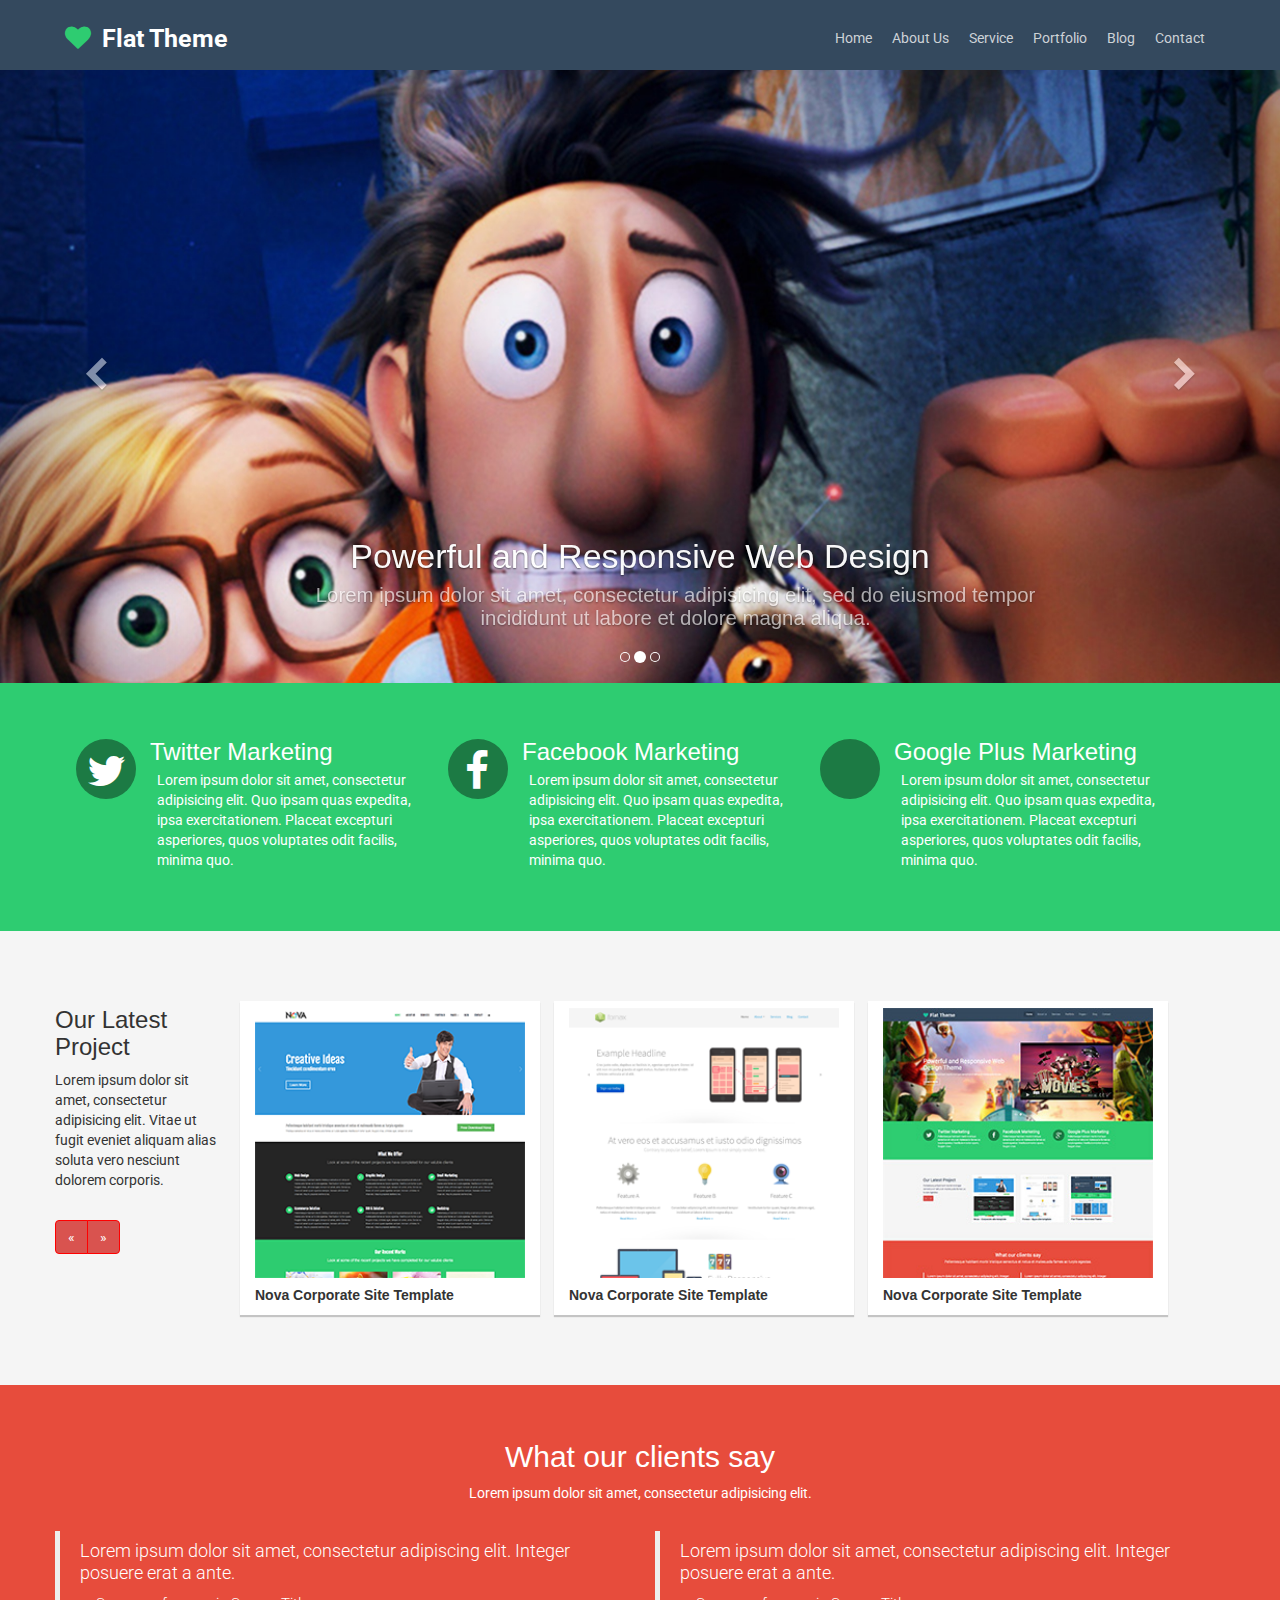
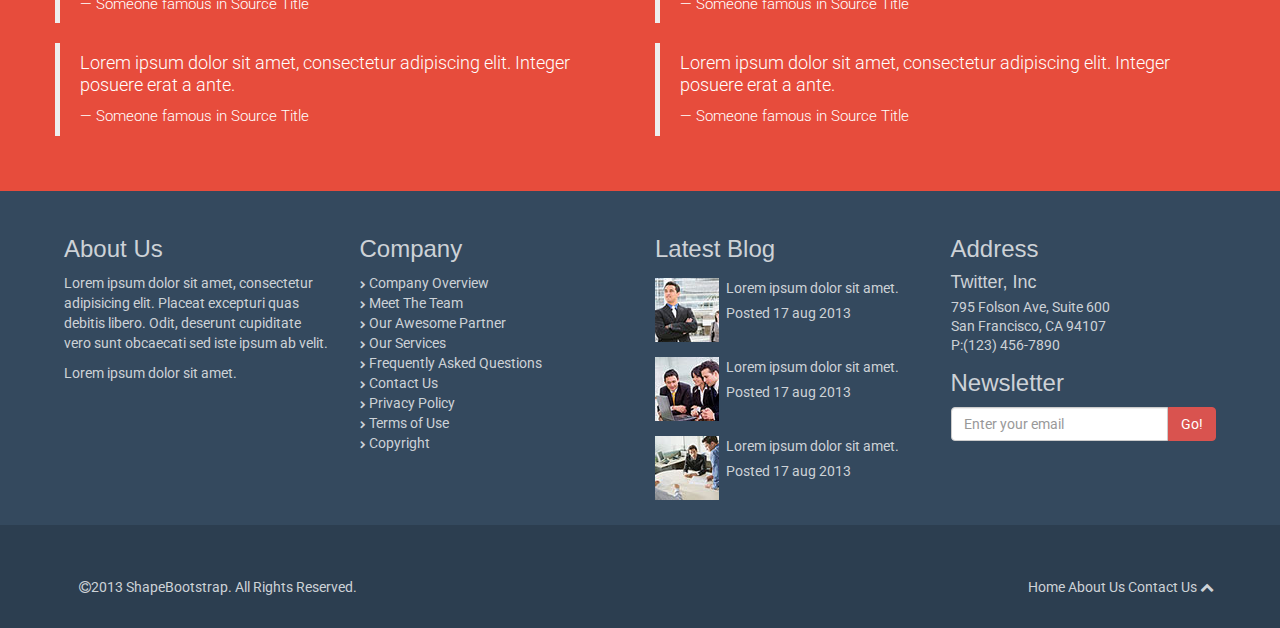
<file: index.html>
<!DOCTYPE html>
<html lang="en">
  <head>
    <meta charset="utf-8">
    <meta name="viewport" content="width=device-width, user-scalable=no">
    <meta name="description" content="">
    <meta name="author" content="">
    <title>Home | Flat Theme</title>
    <link href="css/bootstrap.min.css" rel="stylesheet">
    <link rel="stylesheet" href="https://maxcdn.bootstrapcdn.com/font-awesome/4.5.0/css/font-awesome.min.css">
    <link rel="stylesheet" href="http://code.ionicframework.com/ionicons/2.0.1/css/ionicons.min.css">
    <link rel="stylesheet" href="css/animate.min.css" type="text/css">
    <link href="css/utilities.css" rel="stylesheet">
    <link href="css/main.css" rel="stylesheet">
    <link href="css/common.css" rel="stylesheet">
    <!--[if lt IE 9]>
    <script src="js/html5shiv.js"></script>
    <script src="js/respond.min.js"></script>
    <![endif]-->
    <link rel="stylesheet" type="text/css" href="engine/style.css"/>
    <script type="text/javascript" src="engine/jquery.js"></script>
    <link rel="shortcut icon" href="images/ico/favicon.ico">
    <link rel="apple-touch-icon-precomposed" sizes="144x144" href="images/ico/apple-touch-icon-144-precomposed.png">
    <link rel="apple-touch-icon-precomposed" sizes="114x114" href="images/ico/apple-touch-icon-114-precomposed.png">
    <link rel="apple-touch-icon-precomposed" sizes="72x72" href="images/ico/apple-touch-icon-72-precomposed.png">
    <link rel="apple-touch-icon-precomposed" href="images/ico/apple-touch-icon-57-precomposed.png">
  </head>
  <body>
    <header>
      <div class="container-fluid fixed">
        <div role="navigation" class="navbar navbar-default">
          <div class="navbar-header">
            <button type="button" class="navbar-toggle" data-toggle="collapse" data-target=".navbar-collapse">
            <span class="sr-only" >Toggle navigation</span>
            <span class="icon-bar"></span>
            <span class="icon-bar"></span>
            <span class="icon-bar"></span>
            </button>
            <i class="fa fa-heart animated infinite bounce"></i><a href="index.html" class="logos">Flat Theme</a>
          </div>
          <div class="collapse navbar-collapse" >
            <ul class="nav navbar-nav navbar-right">
              <li><a href="index.html">Home</a></li>
              <li><a href="about-us.html">About Us</a></li>
              <li><a href="services.html">Service</a></li>
              <li><a href="portfolio.html">Portfolio</a></li>
              <li><a href="blog.html">Blog</a></li>
              <li><a href="contact-us.html">Contact</a></li>
            </ul>
          </div>
          
        </div>
      </div>
    </header>
    <section class="hidden-xs">
      <!-- Start WOWSlider.com BODY section -->
      <div id="wowslider-container1">
        <div class="ws_images"><ul>
          <li><img src="data/images/bg1.jpg" alt="Powerful and Responsive Web Design" title="Powerful and Responsive Web Design" id="wows1_0"/>Lorem ipsum dolor sit amet, consectetur adipisicing elit, sed do eiusmod
          tempor incididunt ut labore et dolore magna aliqua. </li>
          <li><a href="http://wowslider.com"><img src="data/images/bg2.jpg" alt="wowslider.com" title="Powerful and Responsive Web Design" id="wows1_1"/></a>Lorem ipsum dolor sit amet, consectetur adipisicing elit, sed do eiusmod
        tempor incididunt ut labore et dolore magna aliqua. </li>
        <li><img src="data/images/bg3.jpg" alt="Powerful and Responsive Web Design" title="Powerful and Responsive Web Design" id="wows1_2"/>Lorem ipsum dolor sit amet, consectetur adipisicing elit, sed do eiusmod tempor incididunt ut labore magna aliqua.</li>
      </ul></div>
      <div class="ws_bullets"><div>
        <a href="#" title="Powerful and Responsive Web Design"><span><img src="data/tooltips/bg1.jpg" alt="Powerful and Responsive Web Design"/>1</span></a>
        <a href="#" title="Powerful and Responsive Web Design"><span><img src="data/tooltips/bg2.jpg" alt="Powerful and Responsive Web Design"/>2</span></a>
        <a href="#" title="Powerful and Responsive Web Design"><span><img src="data/tooltips/bg3.jpg" alt="Powerful and Responsive Web Design"/>3</span></a>
        </div></div><div class="ws_script" style="position:absolute;left:-99%"><a href="http://wowslider.com">bootstrap carousel</a> by WOWSlider.com v8.7</div>
        <div class="ws_shadow"></div>
      </div>
      <!-- End WOWSlider.com BODY section -->
    </section>
    <section class="hero-image visible-xs ph-5">
      <div class="container-fluid allh">
        <div class="row allh vcenter">
          <div class="col-md-12 col-xs-12">
            <h3 class="white-text text-center">Powerful and Responsive Web Design</h3>
            <p class="white-text text-center">Lorem ipsum dolor sit amet, consectetur adipisicing elit. Vero adipisci laboriosam odit cumque quia.</p>
          </div>
        </div>
      </div>
    </section>
    <section id="social_networks" class="pv-56">
      <div class="container">
        <div class="row">
          <div class="col-md-4 col-sm-4 col-xs-12 ml-21 ml-0">
            <div class="media flex white-text mb-14">
              <div class="media-left mr-14">
                <a href="#">
                  <div class="network twitter-network">
                    <i class="media-object fa fa-twitter fa-3x white-text"></i>
                  </div>
                </a>
              </div>
              <div class="media-body">
                <h3 class="media-heading">Twitter Marketing</h3>
                <p class="media-heading">Lorem ipsum dolor sit amet, consectetur adipisicing elit. Quo ipsam quas expedita, ipsa exercitationem. Placeat excepturi asperiores, quos voluptates odit facilis, minima quo.</p>
              </div>
            </div>
          </div>
          <div class="col-md-4 col-sm-4 col-xs-12">
            <div class="media flex white-text mb-14">
              <div class="media-left mr-14">
                <a href="#">
                  <div class="network facebook-network">
                    <span class="media-object fa fa-facebook fa-3x white-text"></span>
                  </div>
                </a>
              </div>
              <div class="media-body">
                <h3 class="media-heading">Facebook Marketing</h3>
                <p class="media-heading">Lorem ipsum dolor sit amet, consectetur adipisicing elit. Quo ipsam quas expedita, ipsa exercitationem. Placeat excepturi asperiores, quos voluptates odit facilis, minima quo.</p>
              </div>
            </div>
          </div>
          <div class="col-md-4 col-sm-4 col-xs-12">
            <div class="media flex white-text mb-14">
              <div class="media-left mr-14">
                <a href="#">
                  <div class="network google-network">
                    <span class="media-object ion-social-googleplus white-text"></span>
                  </div>
                </a>
              </div>
              <div class="media-body">
                <h3 class="media-heading">Google Plus Marketing</h3>
                <p class="media-heading">Lorem ipsum dolor sit amet, consectetur adipisicing elit. Quo ipsam quas expedita, ipsa exercitationem. Placeat excepturi asperiores, quos voluptates odit facilis, minima quo.</p>
              </div>
            </div>
          </div>
        </div>
      </div>
    </section>
    <section class="latest_projects pv-56">
      <div class="container">
        <div class="row">
          <div class="col-md-2 col-sm-12 col-xs-12">
            <h3>Our Latest Project</h3>
            <p>Lorem ipsum dolor sit amet, consectetur adipisicing elit. Vitae ut fugit eveniet aliquam alias soluta vero nesciunt dolorem corporis.</p>
            <nav>
              <ul class="pagination">
                <li>
                  <a class="pagination-icons" href="#" aria-label="Previous">
                    <span aria-hidden="true">&laquo;</span>
                  </a>
                </li>
                <li>
                  <a class="pagination-icons" href="#" aria-label="Next">
                    <span aria-hidden="true">&raquo;</span>
                  </a>
                </li>
              </ul>
            </div>
            <div class="col-md-3 col-sm-4 col-xs-12 project mv-14 mr-14 pt-7 pb-1">
              <img class="item" src="images/portfolio/recent/item1.png">
              <h5 class="fw-700">Nova Corporate Site Template</h5>
            </div>
            <div class="col-md-3 col-sm-4 col-xs-12 project mv-14 mr-14 pt-7 pb-1">
              <img class="item" src="images/portfolio/recent/item3.png">
              <h5 class="fw-700">Nova Corporate Site Template</h5>
            </div>
            <div class="col-md-3 col-sm-4 col-xs-12 project mv-14 mr-14 pt-7 pb-1">
              <img class="item" src="images/portfolio/recent/item2.png">
              <h5 class="fw-700">Nova Corporate Site Template</h5>
            </div>
          </div>
        </div>
      </section>
      <section class="clients_says pv-35">
        <div class="container">
          <h2 class="text-center white-text">What our clients say</h2>
          <p class="text-center white-text mb-28">Lorem ipsum dolor sit amet, consectetur adipisicing elit.</p>
          <div class="row">
            <div class="col-md-6 col-sm-6 col-xs-12">
              <blockquote class="white-text">
                <p>Lorem ipsum dolor sit amet, consectetur adipiscing elit. Integer posuere erat a ante.</p>
                <p class="source_title_cite">— Someone famous in <cite title="Source Title">Source Title</cite></p>
              </blockquote>
            </div>
            <div class="col-md-6 col-sm-6 col-xs-12">
              <blockquote class="white-text">
                <p>Lorem ipsum dolor sit amet, consectetur adipiscing elit. Integer posuere erat a ante.</p>
                <p class="source_title_cite">— Someone famous in <cite title="Source Title">Source Title</cite></p>
              </blockquote>
            </div>
          </div>
          <div class="row">
            <div class="col-md-6 col-sm-6 col-xs-12">
              <blockquote class="white-text">
                <p>Lorem ipsum dolor sit amet, consectetur adipiscing elit. Integer posuere erat a ante.</p>
                <p class="source_title_cite">— Someone famous in <cite title="Source Title">Source Title</cite></p>
              </blockquote>
            </div>
            <div class="col-md-6 col-sm-6 col-xs-12">
              <blockquote class="white-text">
                <p>Lorem ipsum dolor sit amet, consectetur adipiscing elit. Integer posuere erat a ante.</p>
                <p class="source_title_cite">— Someone famous in <cite title="Source Title">Source Title</cite></p>
              </blockquote>
            </div>
          </div>
        </div>
      </section>
      <footer>
        <div class="container-fluid footer-one">
          <div class="row">
            <div class="col-md-3">
              <h3>
              About Us
              </h3>
              <p>Lorem ipsum dolor sit amet, consectetur adipisicing
                elit. Placeat excepturi quas debitis libero.
                Odit, deserunt cupiditate vero sunt obcaecati sed
              iste ipsum ab velit.</p>
              <p>Lorem ipsum dolor sit amet.</p>
            </div>
            <div class="col-md-3">
              <h3>Company</h3>
              <ul>
                <li><i class="fa fa-chevron-right"></i> Company Overview</li>
                <li><i class="fa fa-chevron-right"></i> Meet The Team</li>
                <li><i class="fa fa-chevron-right"></i> Our Awesome Partner</li>
                <li><i class="fa fa-chevron-right"></i> Our Services</li>
                <li><i class="fa fa-chevron-right"></i> Frequently Asked Questions</li>
                <li><i class="fa fa-chevron-right"></i> Contact Us</li>
                <li><i class="fa fa-chevron-right"></i> Privacy Policy</li>
                <li><i class="fa fa-chevron-right"></i> Terms of Use</li>
                <li><i class="fa fa-chevron-right"></i> Copyright</li>
              </ul>
            </div>
            <div class="col-md-3">
              <h3>Latest Blog</h3>
              <div class="media">
                <div class="media-left">
                  <a href="">
                    <img class="media-object" src="images/blog/thumb1.jpg" alt="...">
                  </a>
                </div>
                <div class="media-body">
                  <p class="media-heading">Lorem ipsum dolor sit amet.</p>
                  <span>Posted 17 aug 2013</span>
                </div>
              </div>
              <div class="media">
                <div class="media-left">
                  <a href="">
                    <img class="media-object" src="images/blog/thumb2.jpg" alt="...">
                  </a>
                </div>
                <div class="media-body">
                  <p class="media-heading">Lorem ipsum dolor sit amet.</p>
                  <span>Posted 17 aug 2013</span>
                </div>
              </div>
              <div class="media">
                <div class="media-left">
                  <a href="">
                    <img class="media-object" src="images/blog/thumb3.jpg" alt="...">
                  </a>
                </div>
                <div class="media-body">
                  <p class="media-heading">Lorem ipsum dolor sit amet.</p>
                  <span>Posted 17 aug 2013</span>
                </div>
              </div>
            </div>
            <div class="col-md-3 address">
              <h3>Address</h3>
              <h4>Twitter, Inc</h4>
              <p>795 Folson Ave, Suite 600 </p>
              <p>San Francisco, CA 94107</p>
              <p>P:(123) 456-7890</p>
              <h3>Newsletter</h3>
              <div class="input-group">
                <input type="text" class="form-control" placeholder="Enter your email">
                <span class="input-group-btn">
                  <button class="btn btn-default" type="button">Go!</button>
                </span>
                </div><!-- /input-group -->
              </div>
            </div>
          </div>
          <div class="container-fluid footer-two">
            <div class="col-md-6">
              <p><i class="fa fa-copyright"></i>2013 ShapeBootstrap. All Rights Reserved.</p>
            </div>
            <div class="col-md-6 ">
              <div class="pull-right">
                <a href="index.html">Home</a>
                <a href="about-us.html">About Us</a>
                <a href="contact-us">Contact Us</a>
                <a href="#"><i class="fa fa-chevron-up"></i></a>
              </div>
            </div>
          </div>
        </footer>
        
        
        <script src="js/jquery.js"></script>
        <script src="js/bootstrap.min.js"></script>
        <script type="text/javascript" src="engine/wowslider.js"></script>
        <script type="text/javascript" src="engine/script.js"></script>
        <script src="js/main.js"></script>
      </body>
    </html>
</file>
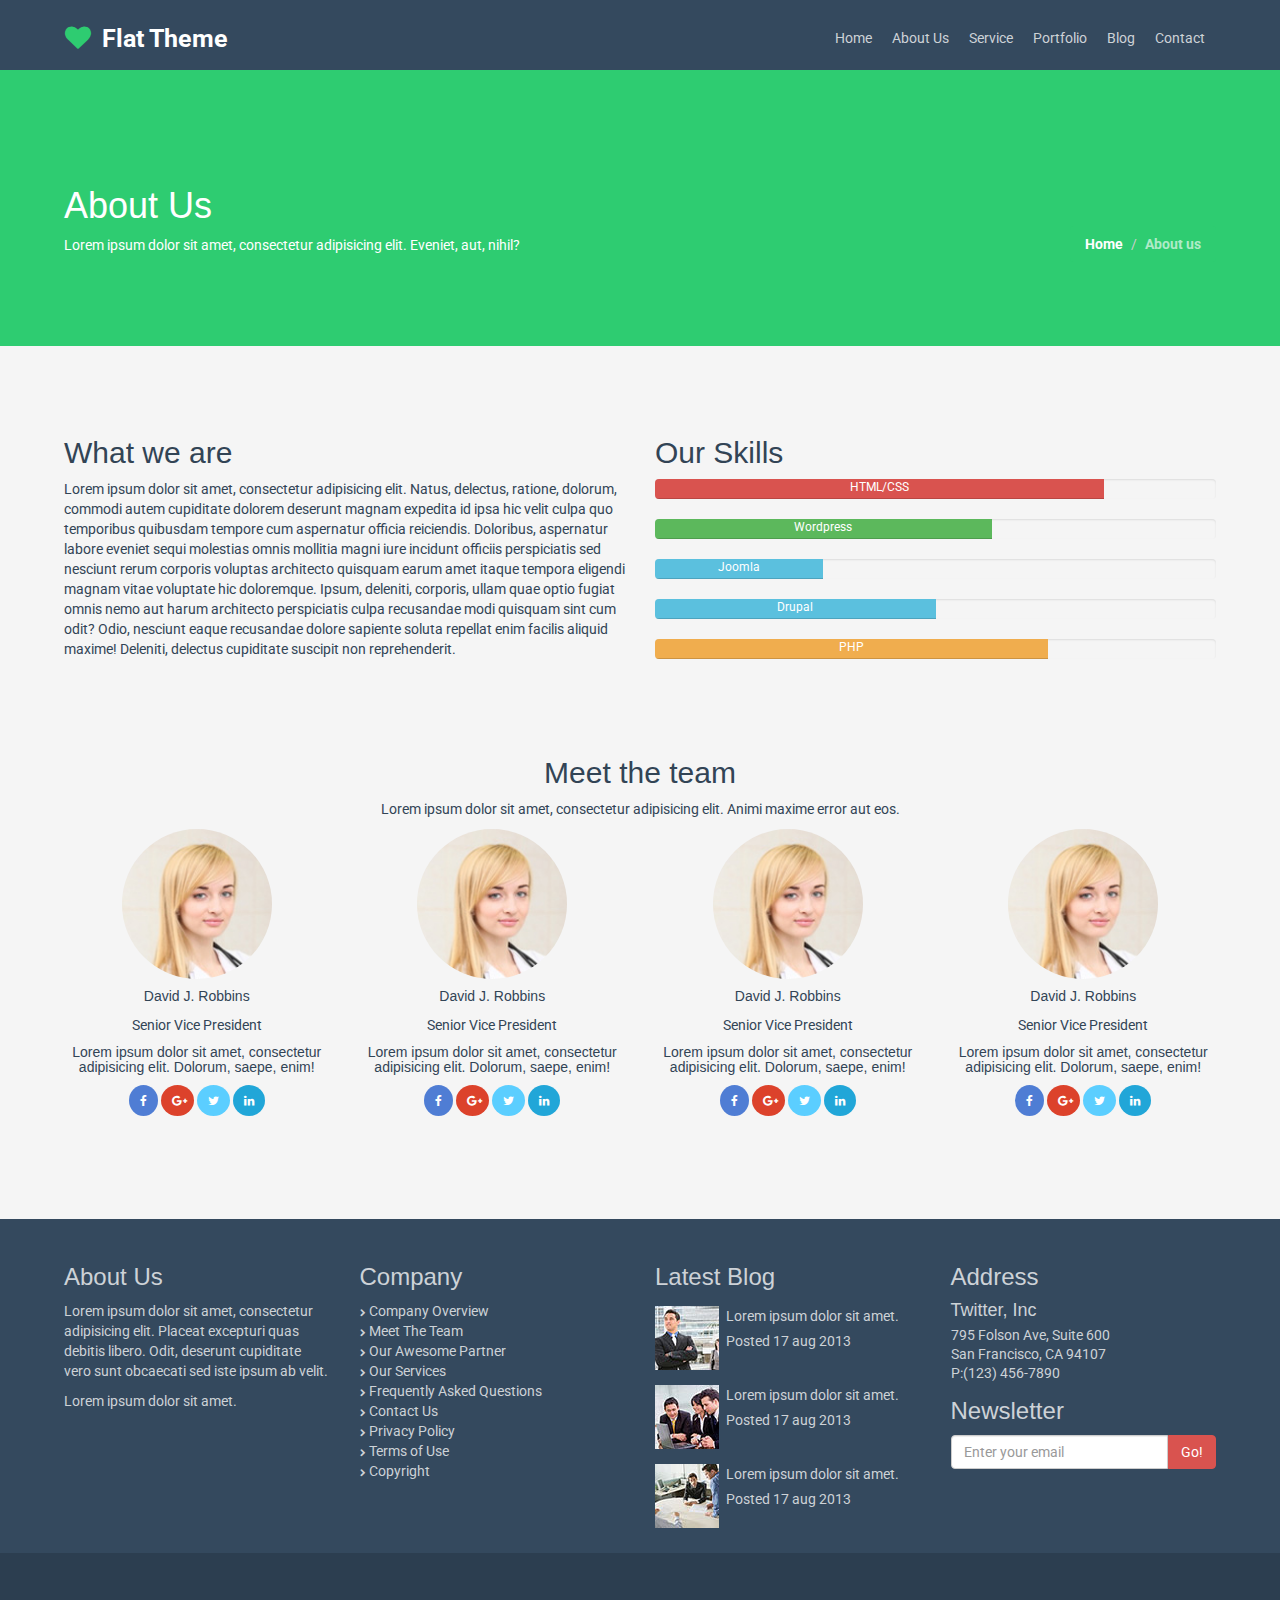
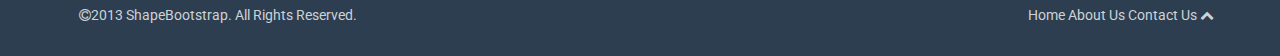
<file: about-us.html>
<!DOCTYPE html>
<html lang="en">
  <head>
    <meta charset="utf-8">
    <meta name="viewport" content="width=device-width, user-scalable=no">
    <meta name="description" content="">
    <meta name="author" content="">
    <title>About Us | Flat Theme</title>
    <link href="css/bootstrap.min.css" rel="stylesheet">
    <link href='https://fonts.googleapis.com/css?family=Roboto' rel='stylesheet' type='text/css'>
    <link rel="stylesheet" href="https://maxcdn.bootstrapcdn.com/font-awesome/4.5.0/css/font-awesome.min.css">
    <link href="css/animate.min.css" rel="stylesheet">
    <link rel="stylesheet" href="css/utilities.css" type="text/css"/>
    <link rel="stylesheet" href="css/common.css" type="text/css"/>
    <link href="css/about-us.css" rel="stylesheet">´
    <!--[if lt IE 9]>
    <script src="js/html5shiv.js"></script>
    <script src="js/respond.min.js"></script>
    <![endif]-->
    <link rel="shortcut icon" href="images/ico/favicon.ico">
    <link rel="apple-touch-icon-precomposed" sizes="144x144" href="images/ico/apple-touch-icon-144-precomposed.png">
    <link rel="apple-touch-icon-precomposed" sizes="114x114" href="images/ico/apple-touch-icon-114-precomposed.png">
    <link rel="apple-touch-icon-precomposed" sizes="72x72" href="images/ico/apple-touch-icon-72-precomposed.png">
    <link rel="apple-touch-icon-precomposed" href="images/ico/apple-touch-icon-57-precomposed.png">
    </head><!--/head-->
    <body>
      <!-- Inserte código aqui -->
      <header>
        <div class="container-fluid fixed">
          
          <div role="navigation" class="navbar navbar-default">
            <div class="navbar-header">
              <button type="button" class="navbar-toggle" data-toggle="collapse" data-target=".navbar-collapse">
              <span class="sr-only" >Toggle navigation</span>
              <span class="icon-bar"></span>
              <span class="icon-bar"></span>
              <span class="icon-bar"></span>
              </button>
              <i class="fa fa-heart animated infinite bounce"></i><a href="index.html" class="logos">Flat Theme</a>
            </div>
            <div class="collapse navbar-collapse" >
              <ul class="nav navbar-nav navbar-right">
                <li><a href="index.html">Home</a></li>
                <li><a href="about-us.html">About Us</a></li>
                <li><a href="services.html">Service</a></li>
                <li><a href="portfolio.html">Portfolio</a></li>
                <li><a href="blog.html">Blog</a></li>
                <li><a href="contact-us.html">Contact</a></li>
              </ul>
            </div>
            
          </div>
        </div>
        <!-- div existente en todas las páginas menos el index -->
        <div class="container-fluid subnav">
          <div class="row mt-56">
            <div class="col-md-6">
              <h1>About Us</h1>
              <p>Lorem ipsum dolor sit amet, consectetur adipisicing elit.
              Eveniet, aut, nihil?</p>
            </div>
            <div class="col-md-6">
              <ol class="breadcrumb">
                <li><a href="index.html">Home</a></li>
                <li><a href="services.html" class="active">About us</a></li>
              </ol>
            </div>
          </div>
        </div>
        
      </header>
      <section>
        <div class="container-fluid about-us">
          <div class="row">
            <div class="col-md-6">
              <h2>What we are</h2>
              <p>Lorem ipsum dolor sit amet, consectetur adipisicing elit.
                Natus, delectus, ratione, dolorum, commodi autem cupiditate
                dolorem deserunt magnam expedita id ipsa hic velit culpa quo
                temporibus quibusdam tempore cum aspernatur officia reiciendis.
                Doloribus, aspernatur labore eveniet sequi molestias omnis
                mollitia magni iure incidunt officiis perspiciatis sed nesciunt
                rerum corporis voluptas architecto quisquam earum amet itaque
                tempora eligendi magnam vitae voluptate hic doloremque. Ipsum,
                deleniti, corporis, ullam quae optio fugiat omnis nemo aut
                harum architecto perspiciatis culpa recusandae modi quisquam
                sint cum odit? Odio, nesciunt eaque recusandae dolore sapiente
                soluta repellat enim facilis aliquid maxime! Deleniti, delectus
              cupiditate suscipit non reprehenderit.</p>
            </div>
            <div class="col-md-6">
              <h2>Our Skills</h2>
              <div class="progress">
                <div class="progress-bar progress-bar-danger" role="progressbar" aria-valuenow="80" aria-valuemin="0" aria-valuemax="100" style="width: 80%">
                  <span class="sr-only">80% Complete (danger)</span>HTML/CSS
                </div>
              </div>
              <div class="progress">
                <div class="progress-bar progress-bar-success" role="progressbar" aria-valuenow="40" aria-valuemin="0" aria-valuemax="100" style="width: 60%">
                  <span class="sr-only">40% Complete (success)</span> Wordpress
                </div>
              </div>
              <div class="progress">
                <div class="progress-bar progress-bar-info" role="progressbar" aria-valuenow="20" aria-valuemin="0" aria-valuemax="100" style="width: 30%">
                  <span class="sr-only">20% Complete</span>Joomla
                </div>
              </div>
              <div class="progress">
                <div class="progress-bar progress-bar-info" role="progressbar" aria-valuenow="20" aria-valuemin="0" aria-valuemax="100" style="width: 50%">
                  <span class="sr-only">20% Complete</span>Drupal
                </div>
              </div>
              <div class="progress">
                <div class="progress-bar progress-bar-warning" role="progressbar" aria-valuenow="60" aria-valuemin="0" aria-valuemax="100" style="width: 70%">
                  <span class="sr-only">60% Complete (warning)</span>PHP
                </div>
              </div>
            </div>
          </div>
          <div class="text-center pt">
            <h2>Meet the team</h2>
            <p>Lorem ipsum dolor sit amet, consectetur adipisicing
            elit. Animi maxime error aut eos.</p>
          </div>
          <div class="row text-center">
            <div class="col-md-3">
              <div class="staff"></div>
              <h5>David J. Robbins</h5>
              <span>Senior Vice President</span>
              <h5>Lorem ipsum dolor sit amet, consectetur
              adipisicing elit. Dolorum, saepe, enim!</h5>
              <div class="social">
                <div class="facebook"><i class="fa fa-facebook"></i></div>
                <div class="google"><i class="fa fa-google-plus"></i></div>
                <div class="twitter"><i class="fa fa-twitter"></i></div>
                <div class="linkedin"><i class="fa fa-linkedin"></i></div>
              </div>
            </div>
            <div class="col-md-3">
              <div class="staff"></div>
              <h5>David J. Robbins</h5>
              <span>Senior Vice President</span>
              <h5>Lorem ipsum dolor sit amet, consectetur
              adipisicing elit. Dolorum, saepe, enim!</h5>
              <div class="social">
                <div class="facebook"><i class="fa fa-facebook"></i></div>
                <div class="google"><i class="fa fa-google-plus"></i></div>
                <div class="twitter"><i class="fa fa-twitter"></i></div>
                <div class="linkedin"><i class="fa fa-linkedin"></i></div>
              </div>
            </div>
            <div class="col-md-3">
              <div class="staff"></div>
              <h5>David J. Robbins</h5>
              <span>Senior Vice President</span>
              <h5>Lorem ipsum dolor sit amet, consectetur
              adipisicing elit. Dolorum, saepe, enim!</h5>
              <div class="social">
                <div class="facebook"><i class="fa fa-facebook"></i></div>
                <div class="google"><i class="fa fa-google-plus"></i></div>
                <div class="twitter"><i class="fa fa-twitter"></i></div>
                <div class="linkedin"><i class="fa fa-linkedin"></i></div>
              </div>
            </div>
            <div class="col-md-3">
              <div class="staff"></div>
              <h5>David J. Robbins</h5>
              <span>Senior Vice President</span>
              <h5>Lorem ipsum dolor sit amet, consectetur
              adipisicing elit. Dolorum, saepe, enim!</h5>
              <div class="social">
                <div class="facebook"><i class="fa fa-facebook"></i></div>
                <div class="google"><i class="fa fa-google-plus"></i></div>
                <div class="twitter"><i class="fa fa-twitter"></i></div>
                <div class="linkedin"><i class="fa fa-linkedin"></i></div>
              </div>
            </div>
          </div>
        </div>
      </section>
      <footer>
        <div class="container-fluid footer-one">
          <div class="row">
            <div class="col-md-3">
              <h3>
              About Us
              </h3>
              <p>Lorem ipsum dolor sit amet, consectetur adipisicing
                elit. Placeat excepturi quas debitis libero.
                Odit, deserunt cupiditate vero sunt obcaecati sed
              iste ipsum ab velit.</p>
              <p>Lorem ipsum dolor sit amet.</p>
            </div>
            <div class="col-md-3">
              <h3>Company</h3>
              <ul>
                <li><i class="fa fa-chevron-right"></i> Company Overview</li>
                <li><i class="fa fa-chevron-right"></i> Meet The Team</li>
                <li><i class="fa fa-chevron-right"></i> Our Awesome Partner</li>
                <li><i class="fa fa-chevron-right"></i> Our Services</li>
                <li><i class="fa fa-chevron-right"></i> Frequently Asked Questions</li>
                <li><i class="fa fa-chevron-right"></i> Contact Us</li>
                <li><i class="fa fa-chevron-right"></i> Privacy Policy</li>
                <li><i class="fa fa-chevron-right"></i> Terms of Use</li>
                <li><i class="fa fa-chevron-right"></i> Copyright</li>
              </ul>
            </div>
            <div class="col-md-3">
              <h3>Latest Blog</h3>
              <div class="media">
                <div class="media-left">
                  <a href="">
                    <img class="media-object" src="images/blog/thumb1.jpg" alt="...">
                  </a>
                </div>
                <div class="media-body">
                  <p class="media-heading">Lorem ipsum dolor sit amet.</p>
                  <span>Posted 17 aug 2013</span>
                </div>
              </div>
              <div class="media">
                <div class="media-left">
                  <a href="">
                    <img class="media-object" src="images/blog/thumb2.jpg" alt="...">
                  </a>
                </div>
                <div class="media-body">
                  <p class="media-heading">Lorem ipsum dolor sit amet.</p>
                  <span>Posted 17 aug 2013</span>
                </div>
              </div>
              <div class="media">
                <div class="media-left">
                  <a href="">
                    <img class="media-object" src="images/blog/thumb3.jpg" alt="...">
                  </a>
                </div>
                <div class="media-body">
                  <p class="media-heading">Lorem ipsum dolor sit amet.</p>
                  <span>Posted 17 aug 2013</span>
                </div>
              </div>
            </div>
            <div class="col-md-3 address">
              <h3>Address</h3>
              <h4>Twitter, Inc</h4>
              <p>795 Folson Ave, Suite 600 </p>
              <p>San Francisco, CA 94107</p>
              <p>P:(123) 456-7890</p>
              <h3>Newsletter</h3>
              <div class="input-group">
                <input type="text" class="form-control" placeholder="Enter your email">
                <span class="input-group-btn">
                  <button class="btn btn-default" type="button">Go!</button>
                </span>
                </div><!-- /input-group -->
              </div>
            </div>
          </div>
          <div class="container-fluid footer-two">
            <div class="col-md-6">
              <p><i class="fa fa-copyright"></i>2013 ShapeBootstrap. All Rights Reserved.</p>
            </div>
            <div class="col-md-6">
              <div class="pull-right">
                <a href="index.html">Home</a>
                <a href="about-us.html">About Us</a>
                <a href="contact-us">Contact Us</a>
                <a href="#"><i class="fa fa-chevron-up"></i></a>
              </div>
            </div>
          </div>
        </footer>
        <script src="js/jquery.js"></script>
        <script src="js/bootstrap.min.js"></script>
        <script src="js/main.js"></script>
      </body>
    </html>
</file>
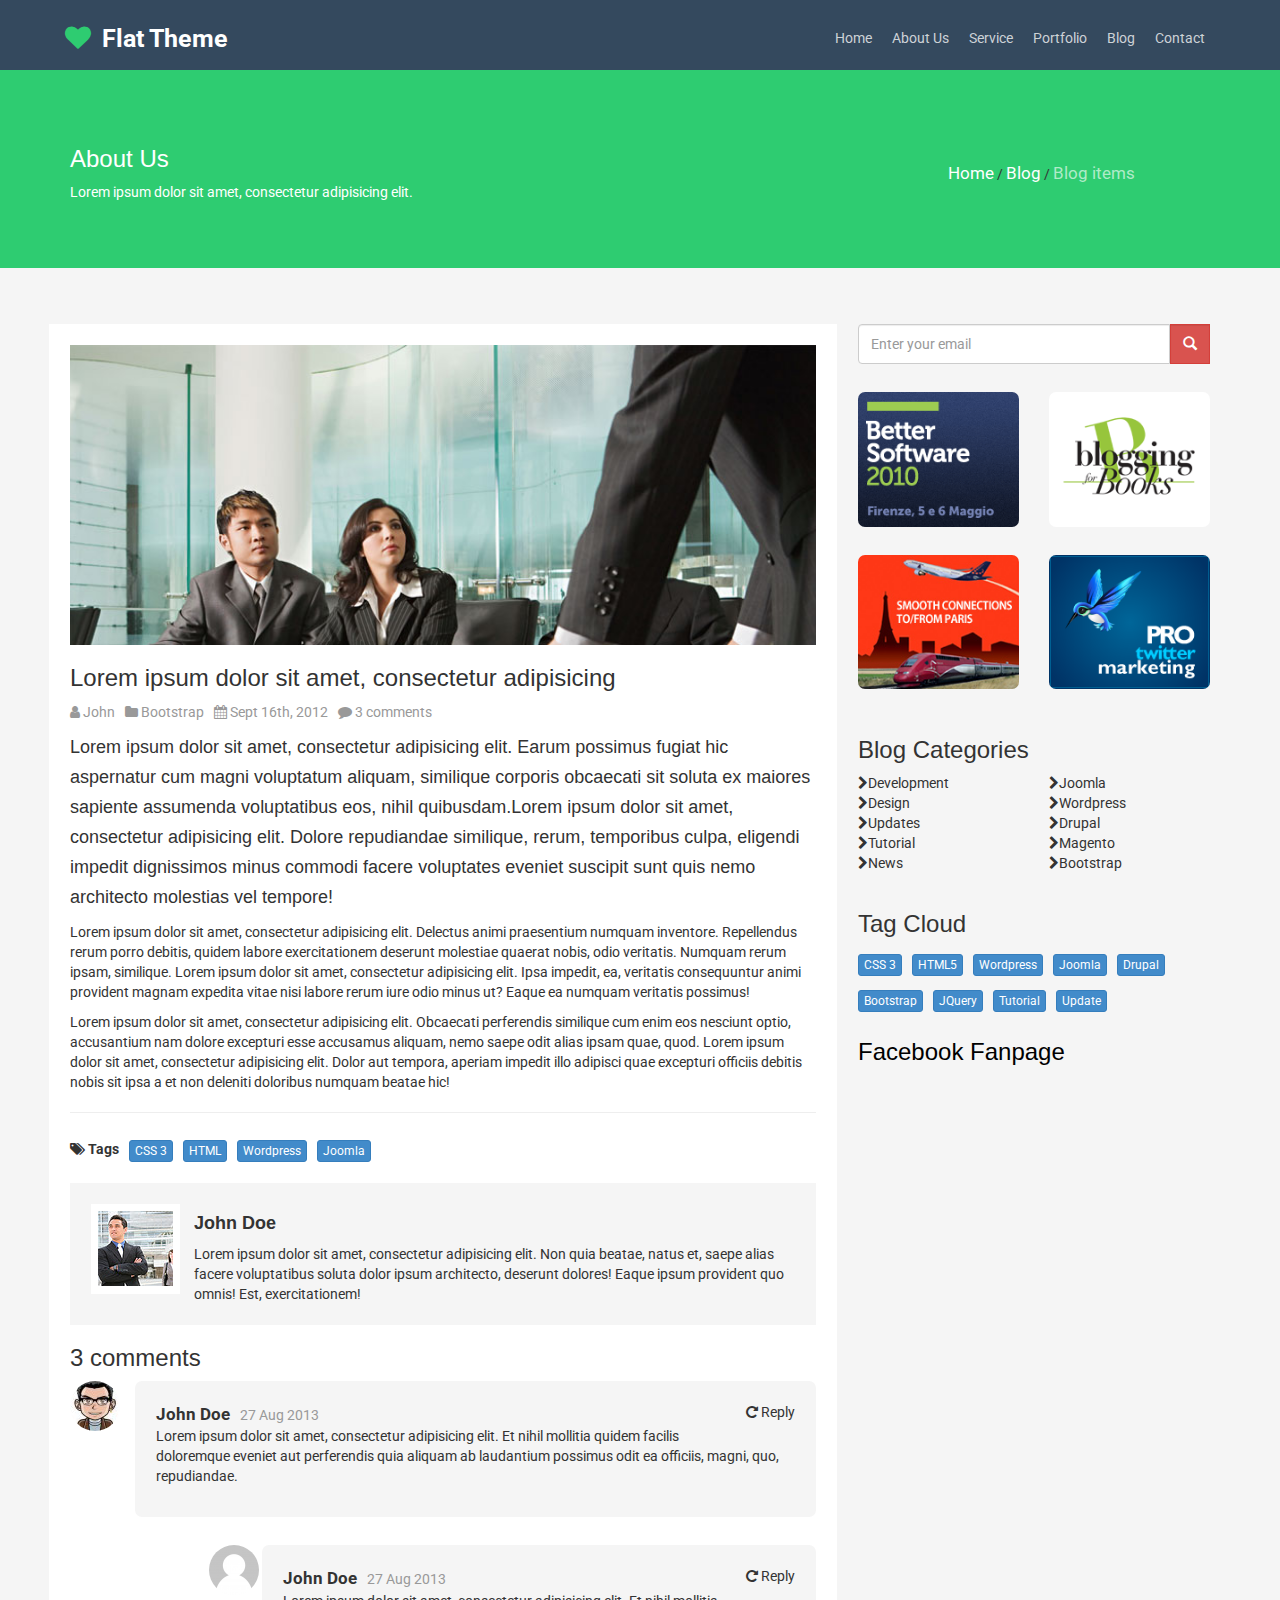
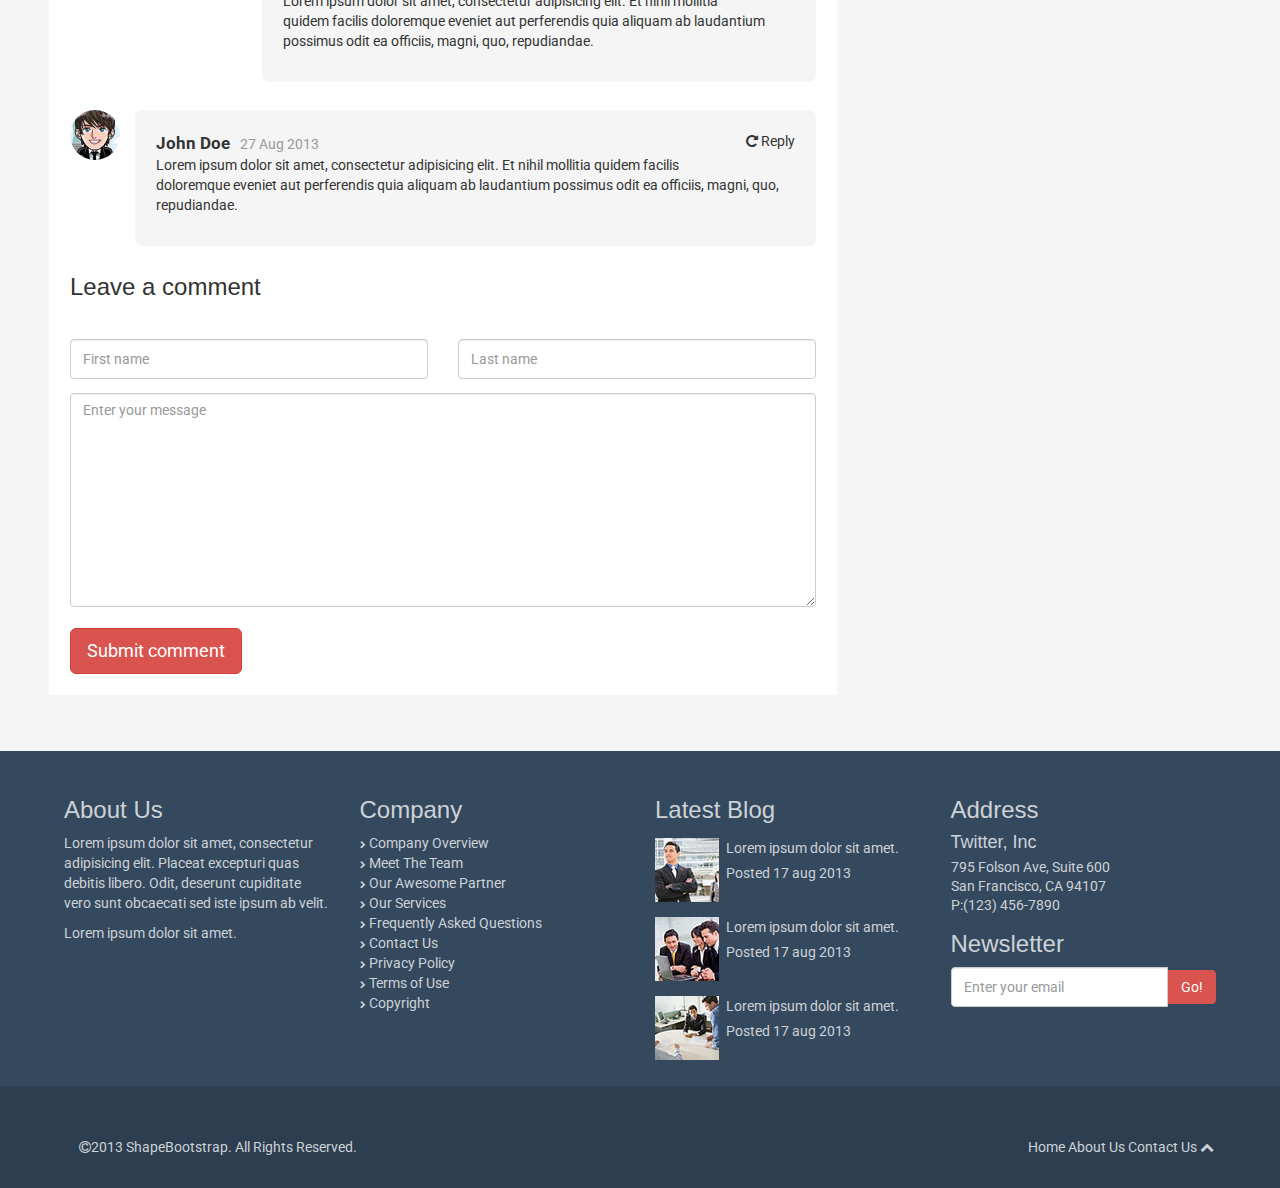
<file: blog-item.html>
<!DOCTYPE html>
<html lang="en">
    <head>
        <meta charset="utf-8">
        <meta name="viewport" content="width=device-width, user-scalable=no">
        <meta name="description" content="">
        <meta name="author" content="">
        <title>Blog Item | Flat Theme</title>
        <link href="css/bootstrap.min.css" rel="stylesheet">
        <link rel="stylesheet" href="https://maxcdn.bootstrapcdn.com/font-awesome/4.5.0/css/font-awesome.min.css">
        <link rel="stylesheet" href="css/animate.min.css" type="text/css">
        <link href="css/common.css" rel="stylesheet">
        <link href="css/blog-item.css" rel="stylesheet">
        <link href="css/utilities.css" rel="stylesheet">
        <!--[if lt IE 9]>
        <script src="js/html5shiv.js"></script>
        <script src="js/respond.min.js"></script>
        <![endif]-->
        <link rel="shortcut icon" href="images/ico/favicon.ico">
        <link rel="apple-touch-icon-precomposed" sizes="144x144" href="images/ico/apple-touch-icon-144-precomposed.png">
        <link rel="apple-touch-icon-precomposed" sizes="114x114" href="images/ico/apple-touch-icon-114-precomposed.png">
        <link rel="apple-touch-icon-precomposed" sizes="72x72" href="images/ico/apple-touch-icon-72-precomposed.png">
        <link rel="apple-touch-icon-precomposed" href="images/ico/apple-touch-icon-57-precomposed.png">
        </head><!--/head-->
        <body>
            <header>
                <div class="container-fluid fixed">
                    <div role="navigation" class="navbar navbar-default">
                        <div class="navbar-header">
                            <button type="button" class="navbar-toggle" data-toggle="collapse" data-target=".navbar-collapse">
                            <span class="sr-only" >Toggle navigation</span>
                            <span class="icon-bar"></span>
                            <span class="icon-bar"></span>
                            <span class="icon-bar"></span>
                            </button>
                            <i class="fa fa-heart animated infinite bounce"></i><a href="index.html" class="logos">Flat Theme</a>
                        </div>
                        <div class="collapse navbar-collapse" >
                            <ul class="nav navbar-nav navbar-right">
                                <li><a href="index.html">Home</a></li>
                                <li><a href="about-us.html">About Us</a></li>
                                <li><a href="services.html">Service</a></li>
                                <li><a href="portfolio.html">Portfolio</a></li>
                                <li><a href="blog.html">Blog</a></li>
                                <li><a href="contact-us.html">Contact</a></li>
                            </ul>
                        </div>
                        
                    </div>
                </div>
            </header>
            <section class="about-us pv-56">
                <div class="container">
                    <div class="row">
                        <div class="col-md-9 col-sm-9 col-xs-12">
                            <h3 class="white-text">About Us</h3>
                            <p class="white-text">Lorem ipsum dolor sit amet, consectetur adipisicing elit.</p>
                        </div>
                        <div class="col-md-3 col-sm-3 col-xs-offset-8 mt-35">
                            <p class="flex fs-medium"><a class="white-text" href="index.html">Home</a></p>
                            <span>/</span>
                            <p class="flex fs-medium"><a class="white-text" href="blog.html">Blog</a></p>
                            <span>/</span>
                            <p class="flex fs-medium"><a class="active" href="blog-item.html">Blog items</a></p>
                        </div>
                    </div>
                </div>
            </section>
            <section class="gray-section pv-56">
                <div class="container-fluid ph-5">
                    <div class="row">
                        <div class="col-md-4 col-sm-4 col-xs-12 pd-21 pt-0 pull-right">
                            <div class="input-group mb-28">
                                <input type="text" class="form-control" placeholder="Enter your email">
                                <span class="input-group-btn">
                                    <button class="btn btn-danger form-control" type="button"><span class="glyphicon glyphicon-search white-text"></span></button>
                                </span>
                            </div>
                            <div class="row">
                                <div class="col-md-6 col-sm-6 col-xs-6">
                                    <img  class="item br-7 mb-28" src="images/ads/ad1.png">
                                    <img  class="item br-7 mb-28" src="images/ads/ad3.png">
                                </div>
                                <div class="col-md-6 col-sm-6 col-xs-6">
                                    <img  class="item br-7 mb-28" src="images/ads/ad2.png">
                                    <img  class="item br-7 mb-28" src="images/ads/ad4.png">
                                </div>
                            </div>
                            <h3>Blog Categories</h3>
                            <div class="row mb-28">
                                <div class="col-md-6">
                                    <ul>
                                        <li><i class="fa fa-chevron-right"></i>Development</li>
                                        <li><i class="fa fa-chevron-right"></i>Design</li>
                                        <li><i class="fa fa-chevron-right"></i>Updates</li>
                                        <li><i class="fa fa-chevron-right"></i>Tutorial</li>
                                        <li><i class="fa fa-chevron-right"></i>News</li>
                                    </ul>
                                </div>
                                <div class="col-md-6">
                                    <ul>
                                        <li><i class="fa fa-chevron-right"></i>Joomla</li>
                                        <li><i class="fa fa-chevron-right"></i>Wordpress</li>
                                        <li><i class="fa fa-chevron-right"></i>Drupal</li>
                                        <li><i class="fa fa-chevron-right"></i>Magento</li>
                                        <li><i class="fa fa-chevron-right"></i>Bootstrap</li>
                                    </ul>
                                </div>
                            </div>
                            <h3>Tag Cloud</h3>
                            <span class="btn btn-primary btn-xs mg-tags">CSS 3</span>
                            <span class="btn btn-primary btn-xs mg-tags">HTML5</span>
                            <span class="btn btn-primary btn-xs mg-tags">Wordpress</span>
                            <span class="btn btn-primary btn-xs mg-tags">Joomla</span>
                            <span class="btn btn-primary btn-xs mg-tags">Drupal</span>
                            <span class="btn btn-primary btn-xs mg-tags">Bootstrap</span>
                            <span class="btn btn-primary btn-xs mg-tags">JQuery</span>
                            <span class="btn btn-primary btn-xs mg-tags">Tutorial</span>
                            <span class="btn btn-primary btn-xs mg-tags">Update</span>
                            <h3><a href="" class="black-text">Facebook Fanpage</a></h3>
                        </div>
                        <div class="col-md-8 col-sm-8 col-xs-12 white-section pd-21 pull-left">
                            <div class="group-img">
                            </div>
                            <h3>Lorem ipsum dolor sit amet, consectetur adipisicing</h3>
                            <span class="text-muted mg-tags">
                                <i class="fa fa-user"></i>
                            John</span>
                            <span class="text-muted mg-tags">
                                <i class="fa fa-folder"></i>
                            Bootstrap</span>
                            <span class="text-muted mg-tags">
                                <i class="fa fa-calendar"></i>
                            Sept 16th, 2012</span>
                            <span class="text-muted mg-tags">
                                <i class="fa fa-comment"></i>
                            3 comments</span>
                            <h4 class="line-height">Lorem ipsum dolor sit amet, consectetur adipisicing elit. Earum possimus fugiat hic aspernatur cum magni voluptatum aliquam, similique corporis obcaecati sit soluta ex maiores sapiente assumenda voluptatibus eos, nihil quibusdam.Lorem ipsum dolor sit amet, consectetur adipisicing elit. Dolore repudiandae similique, rerum, temporibus culpa, eligendi impedit dignissimos minus commodi facere voluptates eveniet suscipit sunt quis nemo architecto molestias vel tempore!</h4>
                            <p>Lorem ipsum dolor sit amet, consectetur adipisicing elit. Delectus animi praesentium numquam inventore. Repellendus rerum porro debitis, quidem labore exercitationem deserunt molestiae quaerat nobis, odio veritatis. Numquam rerum ipsam, similique. Lorem ipsum dolor sit amet, consectetur adipisicing elit. Ipsa impedit, ea, veritatis consequuntur animi provident magnam expedita vitae nisi labore rerum iure odio minus ut? Eaque ea numquam veritatis possimus!</p>
                            <p>Lorem ipsum dolor sit amet, consectetur adipisicing elit. Obcaecati perferendis similique cum enim eos nesciunt optio, accusantium nam dolore excepturi esse accusamus aliquam, nemo saepe odit alias ipsam quae, quod.
                            Lorem ipsum dolor sit amet, consectetur adipisicing elit. Dolor aut tempora, aperiam impedit illo adipisci quae excepturi officiis debitis nobis sit ipsa a et non deleniti doloribus numquam beatae hic!</p>
                            <hr/>
                            <span><i class="fa fa-tags"></i></span>
                            <span class="mg-tags"><b>Tags</b></span>
                            <span class="btn btn-primary btn-xs mg-tags">CSS 3</span>
                            <span class="btn btn-primary btn-xs mg-tags">HTML</span>
                            <span class="btn btn-primary btn-xs mg-tags">Wordpress</span>
                            <span class="btn btn-primary btn-xs mg-tags">Joomla</span>
                            <div class="gray-section pd-21 mv-14">
                                <div class="media">
                                    <div class="media-left white-section pd-7 mr-14 height-img">
                                        <a href="#">
                                            <img class="media-object" src="images/blog/avatar.jpg" alt="John Due">
                                        </a>
                                    </div>
                                    <div class="media-body">
                                        <h4><b>John Doe</b></h4>
                                        <p class="mg-0">Lorem ipsum dolor sit amet, consectetur adipisicing elit. Non quia beatae, natus et, saepe alias facere voluptatibus soluta dolor ipsum architecto, deserunt dolores! Eaque ipsum provident quo omnis! Est, exercitationem!</p>
                                    </div>
                                </div>
                            </div>
                            <h3>3 comments</h3>
                            <div class="row mb-28">
                                <div class="col-md-1 col-sm-2 col-xs-2">
                                    <img src="images/blog/avatar1.png" class="img-circle">
                                </div>
                                <div class="col-md-11 col-sm-10 col-xs-10">
                                    <div class="gray-section pd-21 br-7">
                                        <span class="fs-medium fw-700 mr-7">John Doe</span>
                                        <span class="text-muted">27 Aug 2013</span>
                                        <p class="pull-right">
                                            <span><i class="fa fa-repeat"></i></span>
                                            <span>Reply</span>
                                        </p>
                                        <p>Lorem ipsum dolor sit amet, consectetur adipisicing elit. Et nihil mollitia quidem facilis doloremque eveniet aut perferendis quia aliquam ab laudantium possimus odit ea officiis, magni, quo, repudiandae.</p>
                                    </div>
                                </div>
                            </div>
                            <div class="row col-md-ofsset-1 col-sm-offset-2 col-xs-offset-2 mb-28">
                                <div class="col-md-1 col-sm-2 col-xs-2">
                                    <img src="images/blog/avatar3.png" class="img-circle">
                                </div>
                                <div class="col-md-11 col-sm-10 col-xs-10">
                                    <div class="gray-section pd-21 br-7">
                                        <span class="fs-medium fw-700 mr-7">John Doe</span>
                                        <span class="text-muted">27 Aug 2013</span>
                                        <p class="pull-right">
                                            <span><i class="fa fa-repeat"></i></span>
                                            <span>Reply</span>
                                        </p>
                                        <p>Lorem ipsum dolor sit amet, consectetur adipisicing elit. Et nihil mollitia quidem facilis doloremque eveniet aut perferendis quia aliquam ab laudantium possimus odit ea officiis, magni, quo, repudiandae.</p>
                                    </div>
                                </div>
                            </div>
                            <div class="row mb-28">
                                <div class="col-md-1 col-sm-2 col-xs-2">
                                    <img src="images/blog/avatar2.png" class="img-circle">
                                </div>
                                <div class="col-md-11 col-sm-10 col-xs-10">
                                    <div class="gray-section pd-21 br-7">
                                        <span class="fs-medium fw-700 mr-7">John Doe</span>
                                        <span class="text-muted">27 Aug 2013</span>
                                        <p class="pull-right">
                                            <span><i class="fa fa-repeat"></i></span>
                                            <span>Reply</span>
                                        </p>
                                        <p>Lorem ipsum dolor sit amet, consectetur adipisicing elit. Et nihil mollitia quidem facilis doloremque eveniet aut perferendis quia aliquam ab laudantium possimus odit ea officiis, magni, quo, repudiandae.</p>
                                    </div>
                                </div>
                            </div>
                            <h3>Leave a comment</h3>
                            <div class="row">
                                <form role="form">
                                    <div class="form-group">
                                        <div class="col-md-6 col-sm-6 col-xs-12">
                                            <input type="name" class="form-control mv-14" id="ejemplo_name_1" placeholder="First name">
                                        </div>
                                        <div class="col-md-6 col-sm-6 col-xs-12">
                                            <input type="name" class="form-control mv-14" id="ejemplo_name_2" placeholder="Last name">
                                        </div>
                                    </div>
                                    <div class="col-md-12 col-sm-12 col-xs-12">
                                        <textarea class="form-control mt-56" rows="10" placeholder="Enter your message"></textarea>
                                    </div>
                                    <button type="submit" class="btn btn-danger btn-lg mt-21 ml-15">Submit comment</button>
                                </form>
                            </div>
                        </div>
                    </div>
                </div>
            </section>
            <footer>
                <div class="container-fluid footer-one">
                    <div class="row">
                        <div class="col-md-3">
                            <h3>
                            About Us
                            </h3>
                            <p>Lorem ipsum dolor sit amet, consectetur adipisicing
                                elit. Placeat excepturi quas debitis libero.
                                Odit, deserunt cupiditate vero sunt obcaecati sed
                            iste ipsum ab velit.</p>
                            <p>Lorem ipsum dolor sit amet.</p>
                        </div>
                        <div class="col-md-3">
                            <h3>Company</h3>
                            <ul>
                                <li><i class="fa fa-chevron-right"></i> Company Overview</li>
                                <li><i class="fa fa-chevron-right"></i> Meet The Team</li>
                                <li><i class="fa fa-chevron-right"></i> Our Awesome Partner</li>
                                <li><i class="fa fa-chevron-right"></i> Our Services</li>
                                <li><i class="fa fa-chevron-right"></i> Frequently Asked Questions</li>
                                <li><i class="fa fa-chevron-right"></i> Contact Us</li>
                                <li><i class="fa fa-chevron-right"></i> Privacy Policy</li>
                                <li><i class="fa fa-chevron-right"></i> Terms of Use</li>
                                <li><i class="fa fa-chevron-right"></i> Copyright</li>
                            </ul>
                        </div>
                        <div class="col-md-3">
                            <h3>Latest Blog</h3>
                            <div class="media">
                                <div class="media-left">
                                    <a href="">
                                        <img class="media-object" src="images/blog/thumb1.jpg" alt="...">
                                    </a>
                                </div>
                                <div class="media-body">
                                    <p class="media-heading">Lorem ipsum dolor sit amet.</p>
                                    <span>Posted 17 aug 2013</span>
                                </div>
                            </div>
                            <div class="media">
                                <div class="media-left">
                                    <a href="">
                                        <img class="media-object" src="images/blog/thumb2.jpg" alt="...">
                                    </a>
                                </div>
                                <div class="media-body">
                                    <p class="media-heading">Lorem ipsum dolor sit amet.</p>
                                    <span>Posted 17 aug 2013</span>
                                </div>
                            </div>
                            <div class="media">
                                <div class="media-left">
                                    <a href="">
                                        <img class="media-object" src="images/blog/thumb3.jpg" alt="...">
                                    </a>
                                </div>
                                <div class="media-body">
                                    <p class="media-heading">Lorem ipsum dolor sit amet.</p>
                                    <span>Posted 17 aug 2013</span>
                                </div>
                            </div>
                        </div>
                        <div class="col-md-3 address">
                            <h3>Address</h3>
                            <h4>Twitter, Inc</h4>
                            <p>795 Folson Ave, Suite 600 </p>
                            <p>San Francisco, CA 94107</p>
                            <p>P:(123) 456-7890</p>
                            <h3>Newsletter</h3>
                            <div class="input-group">
                                <input type="text" class="form-control" placeholder="Enter your email">
                                <span class="input-group-btn">
                                    <button class="btn btn-default" type="button">Go!</button>
                                </span>
                                </div><!-- /input-group -->
                            </div>
                        </div>
                    </div>
                    <div class="container-fluid footer-two">
                        <div class="col-md-6">
                            <p><i class="fa fa-copyright"></i>2013 ShapeBootstrap. All Rights Reserved.</p>
                        </div>
                        <div class="col-md-6 ">
                            <div class="pull-right">
                                <a href="index.html">Home</a>
                                <a href="about-us.html">About Us</a>
                                <a href="contact-us">Contact Us</a>
                                <a href="#"><i class="fa fa-chevron-up"></i></a>
                            </div>
                        </div>
                    </div>
                </footer>
                <script src="js/jquery.js"></script>
                <script src="js/bootstrap.min.js"></script>
                <script src="js/main.js"></script>
            </body>
        </html>
</file>
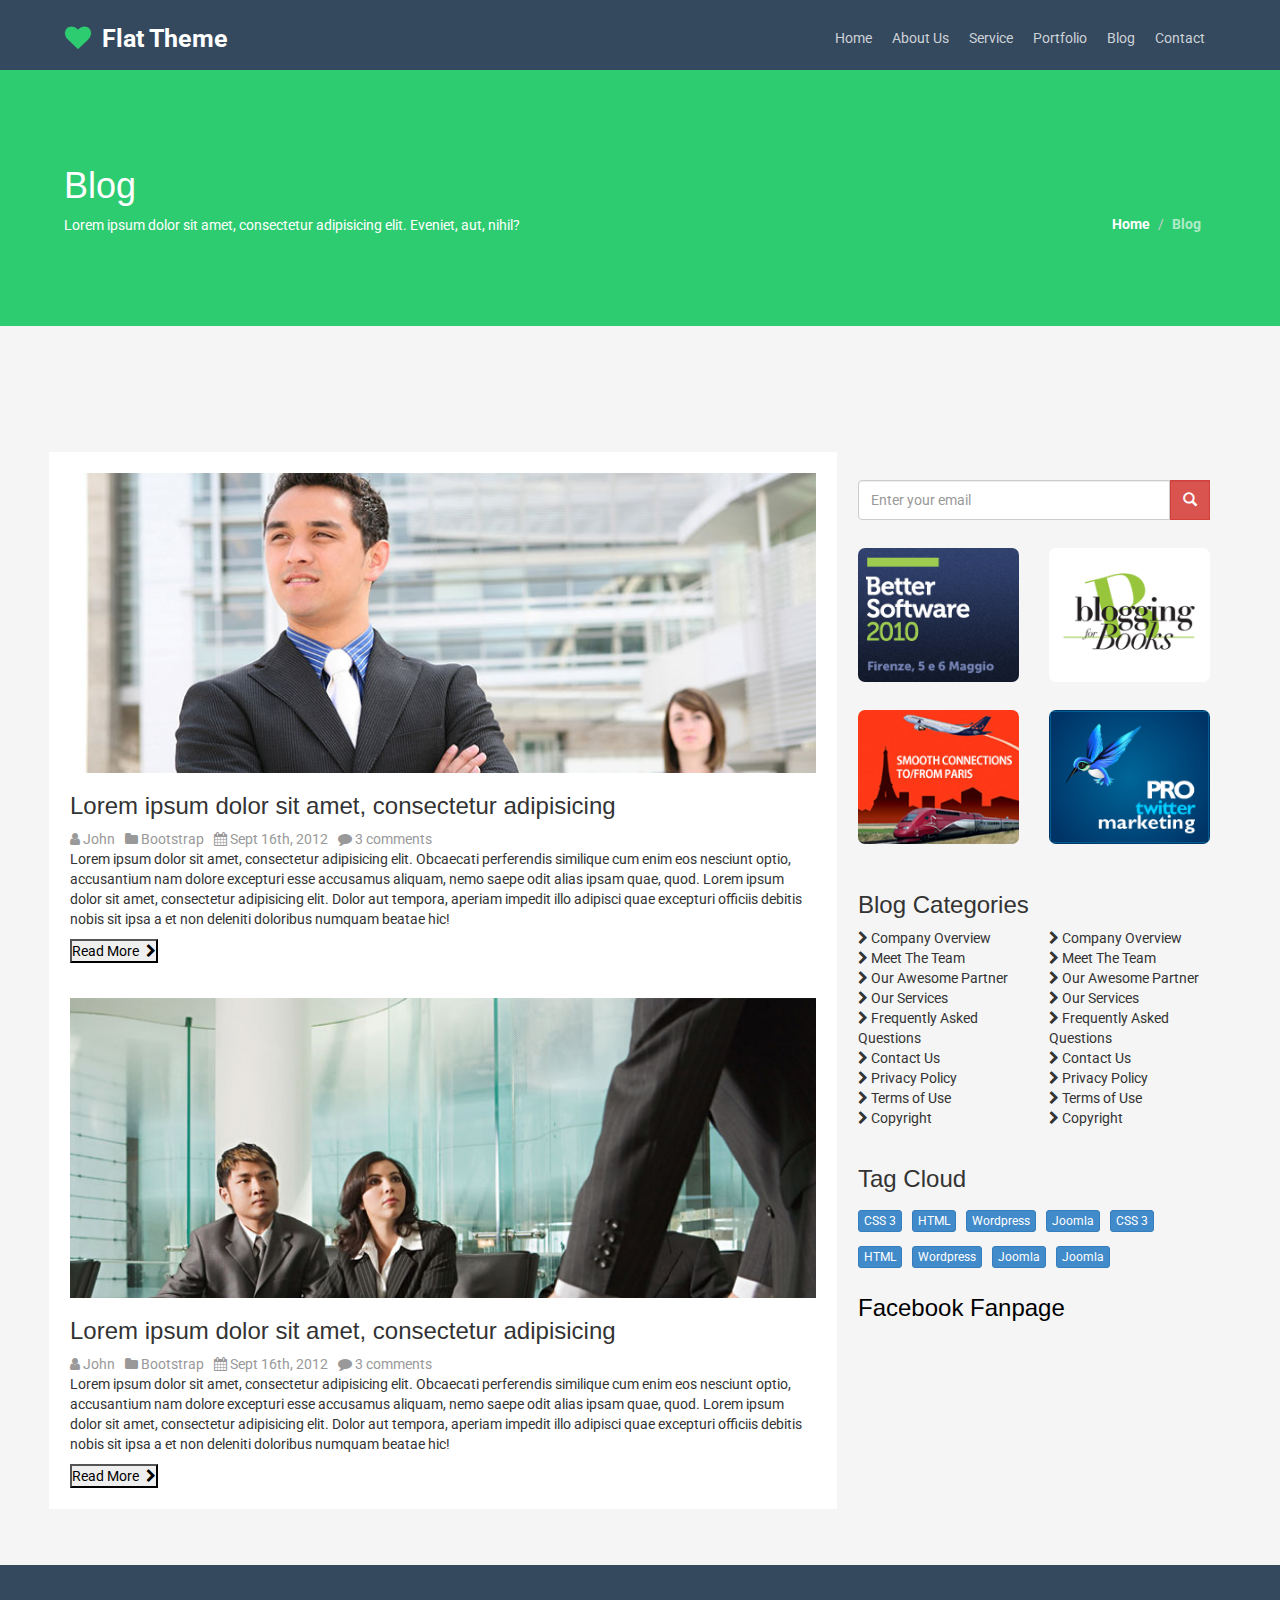
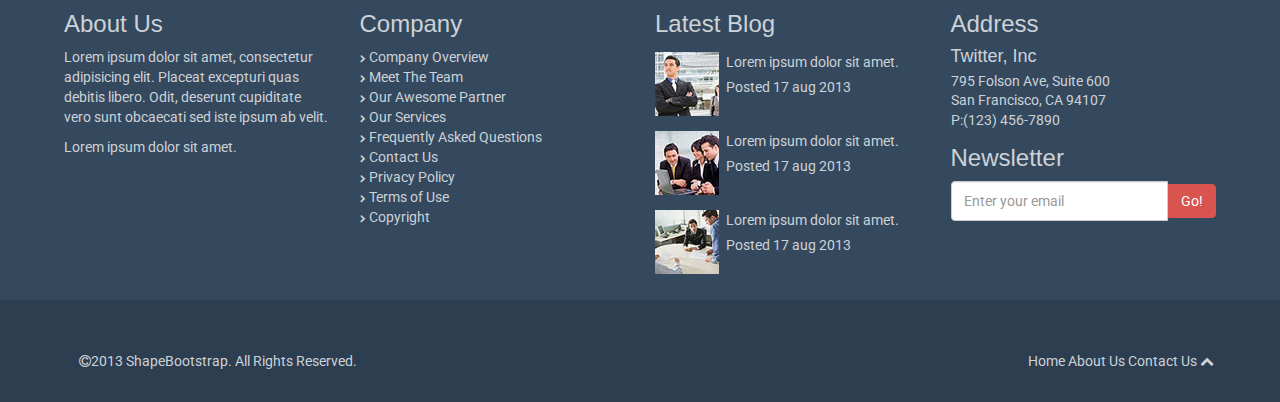
<file: blog.html>
<!DOCTYPE html>
<html lang="en">
    <head>
        <meta charset="utf-8">
        <meta name="viewport" content="width=device-width, user-scalable=no">
        <meta name="description" content="">
        <meta name="author" content="">
        <title>Blog | Flat Theme</title>
        <link href="css/bootstrap.min.css" rel="stylesheet">
        <link href='https://fonts.googleapis.com/css?family=Roboto' rel='stylesheet' type='text/css'>
        <link rel="stylesheet" href="https://maxcdn.bootstrapcdn.com/font-awesome/4.5.0/css/font-awesome.min.css">
        <link href="css/animate.min.css" rel="stylesheet">
        <link href="css/utilities.css" rel="stylesheet">
        <link href="css/common.css" rel="stylesheet">
        <link href="css/blog.css" rel="stylesheet">
        
        <!--[if lt IE 9]>
        <script src="js/html5shiv.js"></script>
        <script src="js/respond.min.js"></script>
        <![endif]-->
        <link rel="shortcut icon" href="images/ico/favicon.ico">
        <link rel="apple-touch-icon-precomposed" sizes="144x144" href="images/ico/apple-touch-icon-144-precomposed.png">
        <link rel="apple-touch-icon-precomposed" sizes="114x114" href="images/ico/apple-touch-icon-114-precomposed.png">
        <link rel="apple-touch-icon-precomposed" sizes="72x72" href="images/ico/apple-touch-icon-72-precomposed.png">
        <link rel="apple-touch-icon-precomposed" href="images/ico/apple-touch-icon-57-precomposed.png">
        </head><!--/head-->
        <body>
            <!-- Inserte código aqui -->
            <header>
                <div class="container-fluid fixed">
                    
                    <div role="navigation" class="navbar navbar-default">
                        <div class="navbar-header">
                            <button type="button" class="navbar-toggle" data-toggle="collapse" data-target=".navbar-collapse">
                            <span class="sr-only" >Toggle navigation</span>
                            <span class="icon-bar"></span>
                            <span class="icon-bar"></span>
                            <span class="icon-bar"></span>
                            </button>
                            <i class="fa fa-heart animated infinite bounce"></i><a href="index.html" class="logos">Flat Theme</a>
                        </div>
                        <div class="collapse navbar-collapse" >
                            <ul class="nav navbar-nav navbar-right">
                                <li><a href="index.html">Home</a></li>
                                <li><a href="about-us.html">About Us</a></li>
                                <li><a href="services.html">Service</a></li>
                                <li><a href="portfolio.html">Portfolio</a></li>
                                <li><a href="blog.html">Blog</a></li>
                                <li><a href="contact-us.html">Contact</a></li>
                            </ul>
                        </div>
                        
                    </div>
                </div>
                <!-- div existente en todas las páginas menos el index -->
                <div class="container-fluid subnav">
                    <div class="row mt-56">
                        <div class="col-md-6">
                            <h1>Blog</h1>
                            <p>Lorem ipsum dolor sit amet, consectetur adipisicing elit.
                            Eveniet, aut, nihil?</p>
                        </div>
                        <div class="col-md-6">
                            <ol class="breadcrumb">
                                <li><a href="index.html">Home</a></li>
                                <li><a href="blog.html" class="active">Blog</a></li>
                            </ol>
                        </div>
                    </div>
                </div>
                
            </header>
            <section class="gray-section pv-56">
                <div class="container-fluid ph-5">
                    <div class="row">
                        <div class="col-md-8 col-sm-8 col-xs-12 white-section pd-21">
                            <div class="group-img-1">
                            </div>
                            <h3>Lorem ipsum dolor sit amet, consectetur adipisicing</h3>
                            <span class="text-muted mg-tags">
                                <i class="fa fa-user"></i>
                            John</span>
                            <span class="text-muted mg-tags">
                                <i class="fa fa-folder"></i>
                            Bootstrap</span>
                            <span class="text-muted mg-tags">
                                <i class="fa fa-calendar"></i>
                            Sept 16th, 2012</span>
                            <span class="text-muted mg-tags">
                                <i class="fa fa-comment"></i>
                            3 comments</span>
                            <p>Lorem ipsum dolor sit amet, consectetur adipisicing elit. Obcaecati
                                perferendis similique cum enim eos nesciunt optio, accusantium nam dolore
                                excepturi esse accusamus aliquam, nemo saepe odit alias ipsam quae, quod.
                                Lorem ipsum dolor sit amet, consectetur adipisicing elit. Dolor aut tempora,
                                aperiam impedit illo adipisci quae excepturi officiis debitis nobis sit ipsa
                            a et non deleniti doloribus numquam beatae hic!</p>
                            <a href="blog-item.html"><button>Read More<i class="fa fa-chevron-right ml-7"></i></button></a>
                            <div class="group-img-2 mt-35">
                            </div>
                            <h3>Lorem ipsum dolor sit amet, consectetur adipisicing</h3>
                            <span class="text-muted mg-tags">
                                <i class="fa fa-user"></i>
                            John</span>
                            <span class="text-muted mg-tags">
                                <i class="fa fa-folder"></i>
                            Bootstrap</span>
                            <span class="text-muted mg-tags">
                                <i class="fa fa-calendar"></i>
                            Sept 16th, 2012</span>
                            <span class="text-muted mg-tags">
                                <i class="fa fa-comment"></i>
                            3 comments</span>
                            <p>Lorem ipsum dolor sit amet, consectetur adipisicing elit. Obcaecati
                                perferendis similique cum enim eos nesciunt optio, accusantium nam dolore
                                excepturi esse accusamus aliquam, nemo saepe odit alias ipsam quae, quod.
                                Lorem ipsum dolor sit amet, consectetur adipisicing elit. Dolor aut tempora,
                                aperiam impedit illo adipisci quae excepturi officiis debitis nobis sit ipsa
                            a et non deleniti doloribus numquam beatae hic!</p>
                            <a href="blog-item.html"><button>Read More<i class="fa fa-chevron-right ml-7"></i></button></a>
                        </div>
                        <div class="col-md-4 col-sm-4 col-xs-12 pd-21 pt-0">
                            <div class="input-group mv-28">
                                <input type="text" class="form-control" placeholder="Enter your email">
                                <span class="input-group-btn">
                                    <button class="btn btn-danger form-control" type="button"><span class="glyphicon glyphicon-search white-text"></span></button>
                                </span>
                            </div>
                            <div class="row">
                                <div class="col-md-6 col-sm-6 col-xs-6">
                                    <img  class="item br-7 mb-28" src="images/ads/ad1.png">
                                    <img  class="item br-7 mb-28" src="images/ads/ad3.png">
                                </div>
                                <div class="col-md-6 col-sm-6 col-xs-6">
                                    <img  class="item br-7 mb-28" src="images/ads/ad2.png">
                                    <img  class="item br-7 mb-28" src="images/ads/ad4.png">
                                </div>
                            </div>
                            <h3>Blog Categories</h3>
                            <div class="row mb-28">
                                <div class="col-md-6">
                                    <ul>
                                        <li><i class="fa fa-chevron-right"></i> Company Overview</li>
                                        <li><i class="fa fa-chevron-right"></i> Meet The Team</li>
                                        <li><i class="fa fa-chevron-right"></i> Our Awesome Partner</li>
                                        <li><i class="fa fa-chevron-right"></i> Our Services</li>
                                        <li><i class="fa fa-chevron-right"></i> Frequently Asked Questions</li>
                                        <li><i class="fa fa-chevron-right"></i> Contact Us</li>
                                        <li><i class="fa fa-chevron-right"></i> Privacy Policy</li>
                                        <li><i class="fa fa-chevron-right"></i> Terms of Use</li>
                                        <li><i class="fa fa-chevron-right"></i> Copyright</li>
                                    </ul>
                                </div>
                                <div class="col-md-6">
                                    <ul>
                                        <li><i class="fa fa-chevron-right"></i> Company Overview</li>
                                        <li><i class="fa fa-chevron-right"></i> Meet The Team</li>
                                        <li><i class="fa fa-chevron-right"></i> Our Awesome Partner</li>
                                        <li><i class="fa fa-chevron-right"></i> Our Services</li>
                                        <li><i class="fa fa-chevron-right"></i> Frequently Asked Questions</li>
                                        <li><i class="fa fa-chevron-right"></i> Contact Us</li>
                                        <li><i class="fa fa-chevron-right"></i> Privacy Policy</li>
                                        <li><i class="fa fa-chevron-right"></i> Terms of Use</li>
                                        <li><i class="fa fa-chevron-right"></i> Copyright</li>
                                    </ul>
                                </div>
                            </div>
                            <h3>Tag Cloud</h3>
                            <span class="btn btn-primary btn-xs mg-tags">CSS 3</span>
                            <span class="btn btn-primary btn-xs mg-tags">HTML</span>
                            <span class="btn btn-primary btn-xs mg-tags">Wordpress</span>
                            <span class="btn btn-primary btn-xs mg-tags">Joomla</span>
                            <span class="btn btn-primary btn-xs mg-tags">CSS 3</span>
                            <span class="btn btn-primary btn-xs mg-tags">HTML</span>
                            <span class="btn btn-primary btn-xs mg-tags">Wordpress</span>
                            <span class="btn btn-primary btn-xs mg-tags">Joomla</span>
                            <span class="btn btn-primary btn-xs mg-tags">Joomla</span>
                            <h3><a href="" class="black-text">Facebook Fanpage</a></h3>
                        </div>
                    </div>
                </div>
            </section>
            <footer>
                <div class="container-fluid footer-one">
                    <div class="row">
                        <div class="col-md-3">
                            <h3>
                            About Us
                            </h3>
                            <p>Lorem ipsum dolor sit amet, consectetur adipisicing
                                elit. Placeat excepturi quas debitis libero.
                                Odit, deserunt cupiditate vero sunt obcaecati sed
                            iste ipsum ab velit.</p>
                            <p>Lorem ipsum dolor sit amet.</p>
                        </div>
                        <div class="col-md-3">
                            <h3>Company</h3>
                            <ul>
                                <li><i class="fa fa-chevron-right"></i> Company Overview</li>
                                <li><i class="fa fa-chevron-right"></i> Meet The Team</li>
                                <li><i class="fa fa-chevron-right"></i> Our Awesome Partner</li>
                                <li><i class="fa fa-chevron-right"></i> Our Services</li>
                                <li><i class="fa fa-chevron-right"></i> Frequently Asked Questions</li>
                                <li><i class="fa fa-chevron-right"></i> Contact Us</li>
                                <li><i class="fa fa-chevron-right"></i> Privacy Policy</li>
                                <li><i class="fa fa-chevron-right"></i> Terms of Use</li>
                                <li><i class="fa fa-chevron-right"></i> Copyright</li>
                            </ul>
                        </div>
                        <div class="col-md-3">
                            <h3>Latest Blog</h3>
                            <div class="media">
                                <div class="media-left">
                                    <a href="">
                                        <img class="media-object" src="images/blog/thumb1.jpg" alt="...">
                                    </a>
                                </div>
                                <div class="media-body">
                                    <p class="media-heading">Lorem ipsum dolor sit amet.</p>
                                    <span>Posted 17 aug 2013</span>
                                </div>
                            </div>
                            <div class="media">
                                <div class="media-left">
                                    <a href="">
                                        <img class="media-object" src="images/blog/thumb2.jpg" alt="...">
                                    </a>
                                </div>
                                <div class="media-body">
                                    <p class="media-heading">Lorem ipsum dolor sit amet.</p>
                                    <span>Posted 17 aug 2013</span>
                                </div>
                            </div>
                            <div class="media">
                                <div class="media-left">
                                    <a href="">
                                        <img class="media-object" src="images/blog/thumb3.jpg" alt="...">
                                    </a>
                                </div>
                                <div class="media-body">
                                    <p class="media-heading">Lorem ipsum dolor sit amet.</p>
                                    <span>Posted 17 aug 2013</span>
                                </div>
                            </div>
                        </div>
                        <div class="col-md-3 address">
                            <h3>Address</h3>
                            <h4>Twitter, Inc</h4>
                            <p>795 Folson Ave, Suite 600 </p>
                            <p>San Francisco, CA 94107</p>
                            <p>P:(123) 456-7890</p>
                            <h3>Newsletter</h3>
                            <div class="input-group">
                                <input type="text" class="form-control" placeholder="Enter your email">
                                <span class="input-group-btn">
                                    <button class="btn btn-default" type="button">Go!</button>
                                </span>
                                </div><!-- /input-group -->
                            </div>
                        </div>
                    </div>
                    <div class="container-fluid footer-two">
                        <div class="col-md-6">
                            <p><i class="fa fa-copyright"></i>2013 ShapeBootstrap. All Rights Reserved.</p>
                        </div>
                        <div class="col-md-6">
                            <div class="pull-right">
                                <a href="index.html">Home</a>
                                <a href="about-us.html">About Us</a>
                                <a href="contact-us">Contact Us</a>
                                <a href="#"><i class="fa fa-chevron-up"></i></a>
                            </div>
                        </div>
                    </div>
                </footer>
                <script src="js/jquery.js"></script>
                <script src="js/bootstrap.min.js"></script>
                <script src="js/main.js"></script>
            </body>
        </html>
</file>
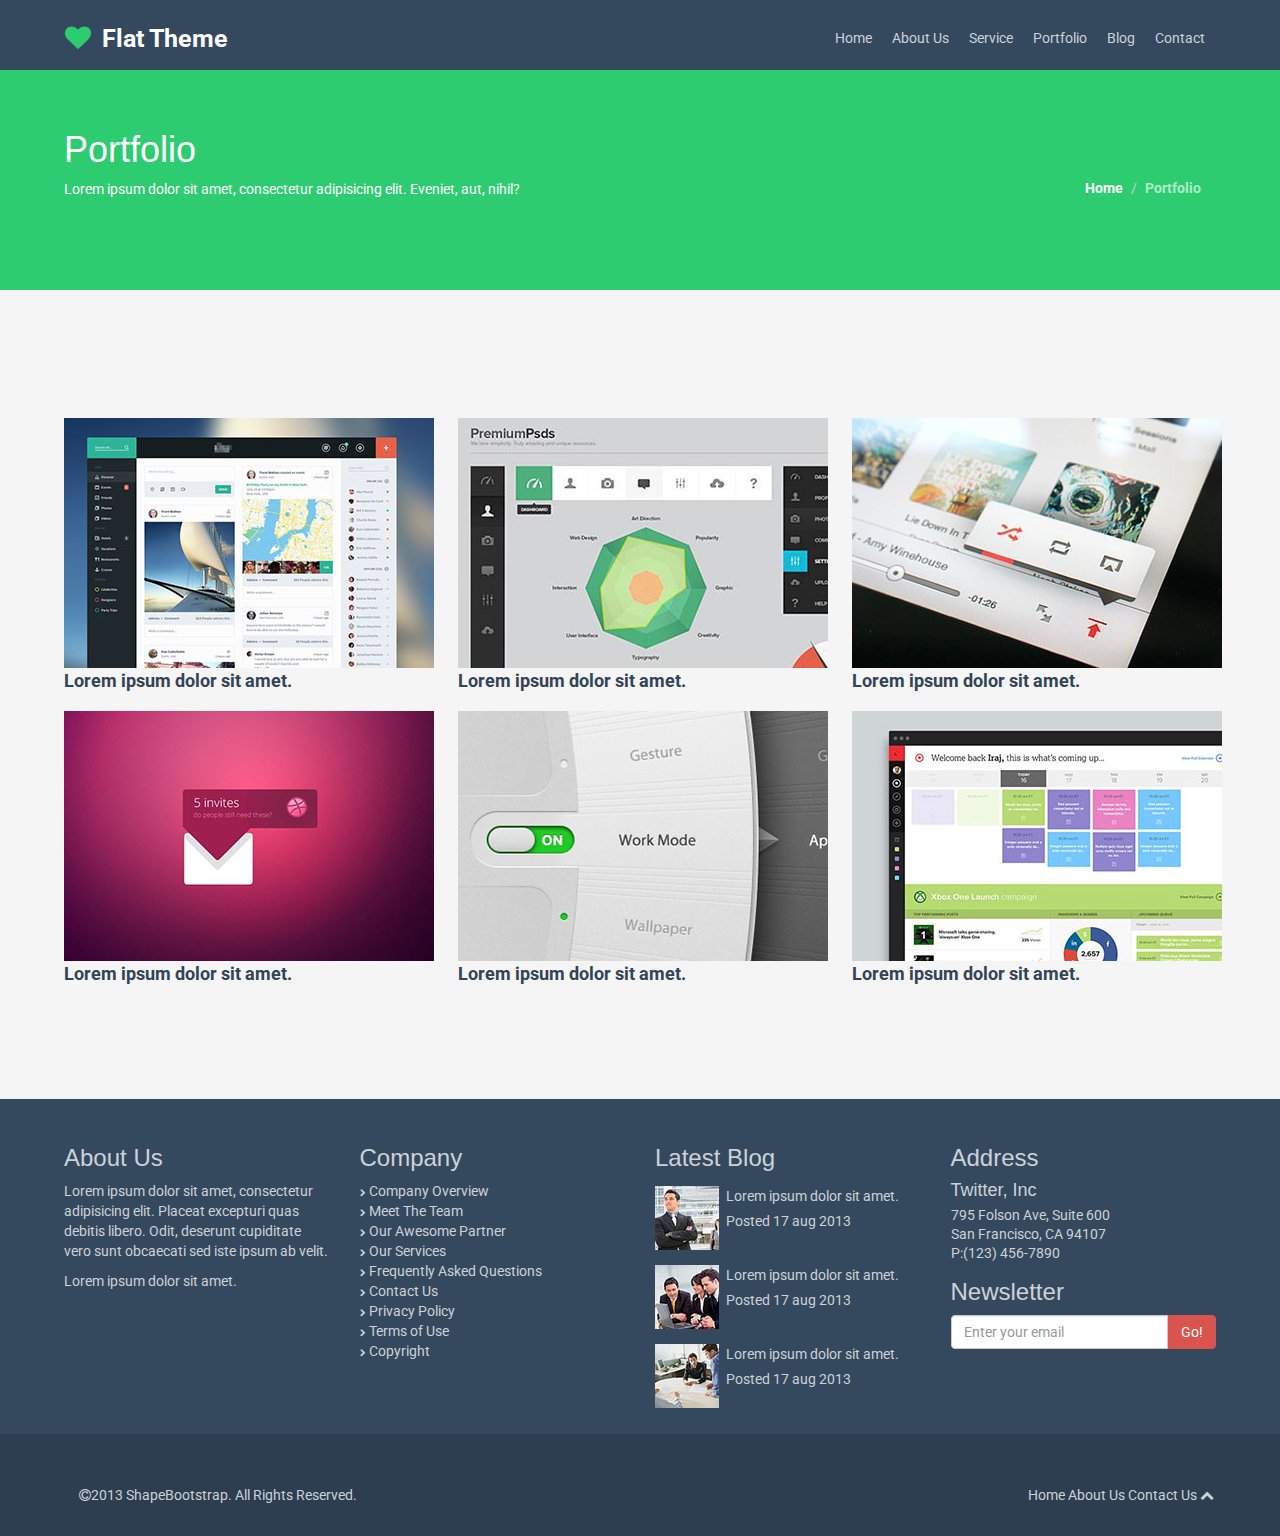
<file: portfolio.html>
<!DOCTYPE html>
<html lang="en">
  <head>
    <meta charset="utf-8">
    <meta name="viewport" content="width=device-width, user-scalable=no">
    <meta name="description" content="">
    <meta name="author" content="">
    <title>Portfolio | Flat Theme</title>
    <link href="css/bootstrap.min.css" rel="stylesheet">
    <link href='https://fonts.googleapis.com/css?family=Roboto' rel='stylesheet' type='text/css'>
    <link rel="stylesheet" href="https://maxcdn.bootstrapcdn.com/font-awesome/4.5.0/css/font-awesome.min.css">
    <link href="css/animate.min.css" rel="stylesheet">
    <link href="css/Portfolio.css" rel="stylesheet">´
    <link rel="stylesheet" href="css/main.css" type="text/css"/>
    <link rel="stylesheet" href="css/common.css" type="text/css"/>
    <!--[if lt IE 9]>
    <script src="js/html5shiv.js"></script>
    <script src="js/respond.min.js"></script>
    <![endif]-->
    <link rel="shortcut icon" href="images/ico/favicon.ico">
    <link rel="apple-touch-icon-precomposed" sizes="144x144" href="images/ico/apple-touch-icon-144-precomposed.png">
    <link rel="apple-touch-icon-precomposed" sizes="114x114" href="images/ico/apple-touch-icon-114-precomposed.png">
    <link rel="apple-touch-icon-precomposed" sizes="72x72" href="images/ico/apple-touch-icon-72-precomposed.png">
    <link rel="apple-touch-icon-precomposed" href="images/ico/apple-touch-icon-57-precomposed.png">
    </head><!--/head-->
    <body>
      <!-- Inserte código aqui -->
      <header>
        <div class="container-fluid fixed">
          <div role="navigation" class="navbar navbar-default">
            <div class="navbar-header">
              <button type="button" class="navbar-toggle" data-toggle="collapse" data-target=".navbar-collapse">
              <span class="sr-only" >Toggle navigation</span>
              <span class="icon-bar"></span>
              <span class="icon-bar"></span>
              <span class="icon-bar"></span>
              </button>
              <i class="fa fa-heart animated infinite bounce"></i><a href="index.html" class="logos">Flat Theme</a>
            </div>
            <div class="collapse navbar-collapse" >
              <ul class="nav navbar-nav navbar-right">
                <li><a href="index.html">Home</a></li>
                <li><a href="about-us.html">About Us</a></li>
                <li><a href="services.html">Service</a></li>
                <li><a href="portfolio.html">Portfolio</a></li>
                <li><a href="blog.html">Blog</a></li>
                <li><a href="contact-us.html">Contact</a></li>
              </ul>
            </div>
          </div>
        </div>
        <!-- div existente en todas las páginas menos el index -->
        <div class="container-fluid subnav">
          <div class="row">
            <div class="col-md-6">
              <h1>Portfolio</h1>
              <p>Lorem ipsum dolor sit amet, consectetur adipisicing elit.
              Eveniet, aut, nihil?</p>
            </div>
            <div class="col-md-6">
              <ol class="breadcrumb">
                <li><a href="index.html">Home</a></li>
                <li><a href="portfolio.html" class="active">Portfolio</a></li>
              </ol>
            </div>
          </div>
        </div>
      </header>
      <section>
        <div class="container-fluid portfolio">
          <div class="row">
            <div class="col-md-4">
              <img src="images/portfolio/thumb/item1.jpg"></img>
              <p>Lorem ipsum dolor sit amet.</p>
              <img src="images/portfolio/thumb/item4.jpg"></img>
              <p>Lorem ipsum dolor sit amet.</p>
            </div>
            <div class="col-md-4">
              <img src="images/portfolio/thumb/item2.jpg"></img>
              <p>Lorem ipsum dolor sit amet.</p>
              <img src="images/portfolio/thumb/item5.jpg"></img>
              <p>Lorem ipsum dolor sit amet.</p>
            </div>
            <div class="col-md-4">
              <img src="images/portfolio/thumb/item3.jpg"></img>
              <p>Lorem ipsum dolor sit amet.</p>
              <img src="images/portfolio/thumb/item6.jpg"></img>
              <p>Lorem ipsum dolor sit amet.</p>
            </div>
          </div>
        </div>
      </section>
      <!-- Common - footer ------>
      <footer>
        <div class="container-fluid footer-one">
          <div class="row">
            <div class="col-md-3">
              <h3>
              About Us
              </h3>
              <p>Lorem ipsum dolor sit amet, consectetur adipisicing
                elit. Placeat excepturi quas debitis libero.
                Odit, deserunt cupiditate vero sunt obcaecati sed
              iste ipsum ab velit.</p>
              <p>Lorem ipsum dolor sit amet.</p>
            </div>
            <div class="col-md-3">
              <h3>Company</h3>
              <ul>
                <li><i class="fa fa-chevron-right"></i> Company Overview</li>
                <li><i class="fa fa-chevron-right"></i> Meet The Team</li>
                <li><i class="fa fa-chevron-right"></i> Our Awesome Partner</li>
                <li><i class="fa fa-chevron-right"></i> Our Services</li>
                <li><i class="fa fa-chevron-right"></i> Frequently Asked Questions</li>
                <li><i class="fa fa-chevron-right"></i> Contact Us</li>
                <li><i class="fa fa-chevron-right"></i> Privacy Policy</li>
                <li><i class="fa fa-chevron-right"></i> Terms of Use</li>
                <li><i class="fa fa-chevron-right"></i> Copyright</li>
              </ul>
            </div>
            <div class="col-md-3">
              <h3>Latest Blog</h3>
              <div class="media">
                <div class="media-left">
                  <a href="">
                    <img class="media-object" src="images/blog/thumb1.jpg" alt="...">
                  </a>
                </div>
                <div class="media-body">
                  <p class="media-heading">Lorem ipsum dolor sit amet.</p>
                  <span>Posted 17 aug 2013</span>
                </div>
              </div>
              <div class="media">
                <div class="media-left">
                  <a href="">
                    <img class="media-object" src="images/blog/thumb2.jpg" alt="...">
                  </a>
                </div>
                <div class="media-body">
                  <p class="media-heading">Lorem ipsum dolor sit amet.</p>
                  <span>Posted 17 aug 2013</span>
                </div>
              </div>
              <div class="media">
                <div class="media-left">
                  <a href="">
                    <img class="media-object" src="images/blog/thumb3.jpg" alt="...">
                  </a>
                </div>
                <div class="media-body">
                  <p class="media-heading">Lorem ipsum dolor sit amet.</p>
                  <span>Posted 17 aug 2013</span>
                </div>
              </div>
            </div>
            <div class="col-md-3 address">
              <h3>Address</h3>
              <h4>Twitter, Inc</h4>
              <p>795 Folson Ave, Suite 600 </p>
              <p>San Francisco, CA 94107</p>
              <p>P:(123) 456-7890</p>
              <h3>Newsletter</h3>
              <div class="input-group">
                <input type="text" class="form-control" placeholder="Enter your email">
                <span class="input-group-btn">
                  <button class="btn btn-default" type="button">Go!</button>
                </span>
                </div><!-- /input-group -->
              </div>
            </div>
          </div>
          <div class="container-fluid footer-two">
            <div class="col-md-6">
              <p><i class="fa fa-copyright"></i>2013 ShapeBootstrap. All Rights Reserved.</p>
            </div>
            <div class="col-md-6">
              <div class="pull-right">
                <a href="index.html">Home</a>
                <a href="about-us.html">About Us</a>
                <a href="contact-us">Contact Us</a>
                <a href="#"><i class="fa fa-chevron-up"></i></a>
              </div>
            </div>
          </div>
        </footer>
        <script src="js/jquery.js"></script>
        <script src="js/bootstrap.min.js"></script>
        <script src="js/main.js"></script>
      </body>
    </html>
</file>
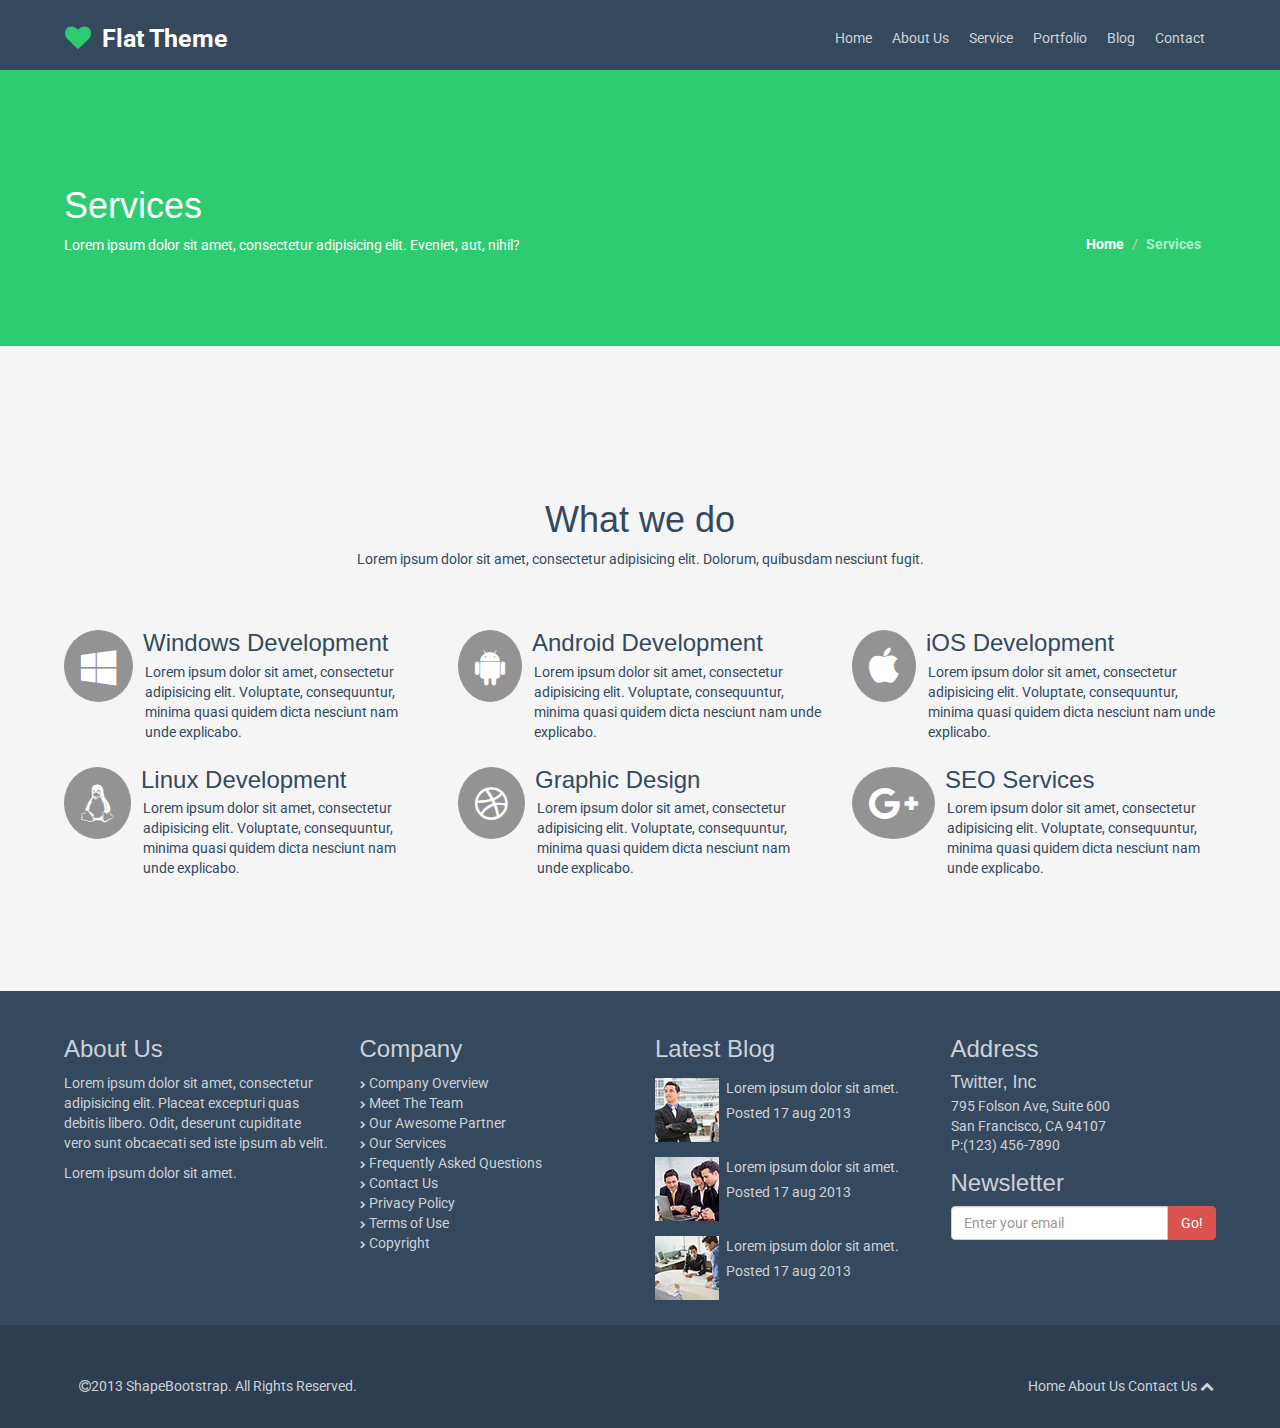
<file: services.html>
<!DOCTYPE html>
<html lang="en">
  <head>
    <meta charset="utf-8">
    <meta name="viewport" content="width=device-width, user-scalable=no">
    <meta name="description" content="">
    <meta name="author" content="">
    <title>Services | Flat Theme</title>
    <link href="css/bootstrap.min.css" rel="stylesheet">
    <link href='https://fonts.googleapis.com/css?family=Roboto' rel='stylesheet' type='text/css'>
    <link rel="stylesheet" href="https://maxcdn.bootstrapcdn.com/font-awesome/4.5.0/css/font-awesome.min.css">
    <link rel="stylesheet" href="css/animate.min.css" type="text/css">
    <link rel="stylesheet" href="css/utilities.css" type="text/css"/>
    <link rel="stylesheet" href="css/common.css" type="text/css"/>
    <link href="css/services.css" rel="stylesheet">´
    <!--[if lt IE 9]>
    <script src="js/html5shiv.js"></script>
    <script src="js/respond.min.js"></script>
    <![endif]-->
    <link rel="shortcut icon" href="images/ico/favicon.ico">
    <link rel="apple-touch-icon-precomposed" sizes="144x144" href="images/ico/apple-touch-icon-144-precomposed.png">
    <link rel="apple-touch-icon-precomposed" sizes="114x114" href="images/ico/apple-touch-icon-114-precomposed.png">
    <link rel="apple-touch-icon-precomposed" sizes="72x72" href="images/ico/apple-touch-icon-72-precomposed.png">
    <link rel="apple-touch-icon-precomposed" href="images/ico/apple-touch-icon-57-precomposed.png">
    </head><!--/head-->
    <body>
      <!-- Inserte código aqui -->
      <header>
        <div class="container-fluid fixed">
          <div role="navigation" class="navbar navbar-default">
            <div class="navbar-header">
              <button type="button" class="navbar-toggle" data-toggle="collapse" data-target=".navbar-collapse">
              <span class="sr-only" >Toggle navigation</span>
              <span class="icon-bar"></span>
              <span class="icon-bar"></span>
              <span class="icon-bar"></span>
              </button>
              <i class="fa fa-heart animated infinite bounce"></i><a href="index.html" class="logos">Flat Theme</a>
            </div>
            <div class="collapse navbar-collapse" >
              <ul class="nav navbar-nav navbar-right">
                <li><a href="index.html">Home</a></li>
                <li><a href="about-us.html">About Us</a></li>
                <li><a href="services.html">Service</a></li>
                <li><a href="portfolio.html">Portfolio</a></li>
                <li><a href="blog.html">Blog</a></li>
                <li><a href="contact-us.html">Contact</a></li>
              </ul>
            </div>
          </div>
        </div>
        <!-- div existente en todas las páginas menos el index -->
        <div class="container-fluid subnav">
          <div class="row mt-56">
            <div class="col-md-6">
              <h1>Services</h1>
              <p>Lorem ipsum dolor sit amet, consectetur adipisicing elit.
              Eveniet, aut, nihil?</p>
            </div>
            <div class="col-md-6">
              <ol class="breadcrumb">
                <li><a href="index.html">Home</a></li>
                <li><a href="services.html" class="active">Services</a></li>
              </ol>
            </div>
          </div>
        </div>
      </header>
      <section>
        <div class="services text-center pt">
          <h1>What we do</h1>
          <p>Lorem ipsum dolor sit amet, consectetur adipisicing
          elit. Dolorum, quibusdam nesciunt fugit.</p>
        </div>
        <div class="container-fluid whatwedo">
          <div class="row">
            <div class="col-md-4">
              <div class="media">
                <div class="media-left">
                  <div class="circle-icon">
                    <i class="media-object fa fa-windows"></i>
                  </div>
                </div>
                <div class="media-body">
                  <h3 class="media-heading">Windows Development</h3>
                  <p>Lorem ipsum dolor sit amet, consectetur adipisicing
                    elit. Voluptate, consequuntur, minima quasi quidem
                  dicta nesciunt nam unde explicabo.</p>
                </div>
              </div>
              <div class="media">
                <div class="media-left">
                  <div class="circle-icon">
                    <i class="media-object fa fa-linux"></i>
                  </div>
                </div>
                <div class="media-body">
                  <h3 class="media-heading">Linux Development</h3>
                  <p>Lorem ipsum dolor sit amet, consectetur adipisicing
                    elit. Voluptate, consequuntur, minima quasi quidem
                  dicta nesciunt nam unde explicabo.</p>
                </div>
              </div>
            </div>
            <div class="col-md-4">
              <div class="media">
                <div class="media-left">
                  <div class="circle-icon">
                    <i class="media-object fa fa-android"></i>
                  </div>
                </div>
                <div class="media-body">
                  <h3 class="media-heading">Android Development</h3>
                  <p>Lorem ipsum dolor sit amet, consectetur adipisicing
                    elit. Voluptate, consequuntur, minima quasi quidem
                  dicta nesciunt nam unde explicabo.</p>
                </div>
              </div>
              <div class="media">
                <div class="media-left">
                  <div class="circle-icon">
                    <i class="media-object fa fa-dribbble"></i>
                  </div>
                </div>
                <div class="media-body">
                  <h3 class="media-heading">Graphic Design</h3>
                  <p>Lorem ipsum dolor sit amet, consectetur adipisicing
                    elit. Voluptate, consequuntur, minima quasi quidem
                  dicta nesciunt nam unde explicabo.</p>
                </div>
              </div>
            </div>
            <div class="col-md-4">
              <div class="media">
                <div class="media-left">
                  <div class="circle-icon">
                    <i class="media-object fa fa-apple"></i>
                  </div>
                </div>
                <div class="media-body">
                  <h3 class="media-heading">iOS Development</h3>
                  <p>Lorem ipsum dolor sit amet, consectetur adipisicing
                    elit. Voluptate, consequuntur, minima quasi quidem
                  dicta nesciunt nam unde explicabo.</p>
                </div>
              </div>
              <div class="media">
                <div class="media-left">
                  <div class="circle-icon">
                    <i class="media-object fa fa-google-plus"></i>
                  </div>
                </div>
                <div class="media-body">
                  <h3 class="media-heading">SEO Services</h3>
                  <p>Lorem ipsum dolor sit amet, consectetur adipisicing
                    elit. Voluptate, consequuntur, minima quasi quidem
                  dicta nesciunt nam unde explicabo.</p>
                </div>
              </div>
            </div>
          </div>
        </div>
      </section>
      <!-- Common - footer ------>
      <footer>
        <div class="container-fluid footer-one">
          <div class="row">
            <div class="col-md-3">
              <h3>
              About Us
              </h3>
              <p>Lorem ipsum dolor sit amet, consectetur adipisicing
                elit. Placeat excepturi quas debitis libero.
                Odit, deserunt cupiditate vero sunt obcaecati sed
              iste ipsum ab velit.</p>
              <p>Lorem ipsum dolor sit amet.</p>
            </div>
            <div class="col-md-3">
              <h3>Company</h3>
              <ul>
                <li><i class="fa fa-chevron-right"></i> Company Overview</li>
                <li><i class="fa fa-chevron-right"></i> Meet The Team</li>
                <li><i class="fa fa-chevron-right"></i> Our Awesome Partner</li>
                <li><i class="fa fa-chevron-right"></i> Our Services</li>
                <li><i class="fa fa-chevron-right"></i> Frequently Asked Questions</li>
                <li><i class="fa fa-chevron-right"></i> Contact Us</li>
                <li><i class="fa fa-chevron-right"></i> Privacy Policy</li>
                <li><i class="fa fa-chevron-right"></i> Terms of Use</li>
                <li><i class="fa fa-chevron-right"></i> Copyright</li>
              </ul>
            </div>
            <div class="col-md-3">
              <h3>Latest Blog</h3>
              <div class="media">
                <div class="media-left">
                  <a href="">
                    <img class="media-object" src="images/blog/thumb1.jpg" alt="...">
                  </a>
                </div>
                <div class="media-body">
                  <p class="media-heading">Lorem ipsum dolor sit amet.</p>
                  <span>Posted 17 aug 2013</span>
                </div>
              </div>
              <div class="media">
                <div class="media-left">
                  <a href="">
                    <img class="media-object" src="images/blog/thumb2.jpg" alt="...">
                  </a>
                </div>
                <div class="media-body">
                  <p class="media-heading">Lorem ipsum dolor sit amet.</p>
                  <span>Posted 17 aug 2013</span>
                </div>
              </div>
              <div class="media">
                <div class="media-left">
                  <a href="">
                    <img class="media-object" src="images/blog/thumb3.jpg" alt="...">
                  </a>
                </div>
                <div class="media-body">
                  <p class="media-heading">Lorem ipsum dolor sit amet.</p>
                  <span>Posted 17 aug 2013</span>
                </div>
              </div>
            </div>
            <div class="col-md-3 address">
              <h3>Address</h3>
              <h4>Twitter, Inc</h4>
              <p>795 Folson Ave, Suite 600 </p>
              <p>San Francisco, CA 94107</p>
              <p>P:(123) 456-7890</p>
              <h3>Newsletter</h3>
              <div class="input-group">
                <input type="text" class="form-control" placeholder="Enter your email">
                <span class="input-group-btn">
                  <button class="btn btn-default" type="button">Go!</button>
                </span>
                </div><!-- /input-group -->
              </div>
            </div>
          </div>
          <div class="container-fluid footer-two">
            <div class="col-md-6">
              <p><i class="fa fa-copyright"></i>2013 ShapeBootstrap. All Rights Reserved.</p>
            </div>
            <div class="col-md-6">
              <div class="pull-right">
                <a href="index.html">Home</a>
                <a href="about-us.html">About Us</a>
                <a href="contact-us">Contact Us</a>
                <a href="#"><i class="fa fa-chevron-up"></i></a>
              </div>
            </div>
          </div>
        </footer>
        <script src="js/jquery.js"></script>
        <script src="js/bootstrap.min.js"></script>
        <script src="js/main.js"></script>
      </body>
    </html>
</file>
<file: css/utilities.css>
a:hover{
	text-decoration: none;
}

.fs-medium{
	font-size: 1.7rem;
}

.mg-0{
	margin:0 !important;
}
.mt-21{
	margin-top: 21px
}
.mt-35{
	margin-top: 35px
}

.mt-56{
	margin-top: 56px
}

.mv-14{
	margin-top: 14px;
	margin-bottom: 14px
}

.mv-28{
	margin-top: 28px;
	margin-bottom: 28px
}

.ml-7{
	margin-left: 7px;
}
.ml-15{
	margin-left: 15px;
}

.ml-21{
	margin-left: 21px;
}

.mr-7{
	margin-right: 7px;
}

.mr-14{
	margin-right: 14px
}

.mb-28{
	margin-bottom: 28px;
}

.gray-section{
	background-color: #F5F5F5;
}

.white-section{
	background-color: white;
}

.pv-35{
	padding-bottom: 35px;
    padding-top: 35px;
}

.pv-56{
	padding-bottom: 56px;
    padding-top: 56px;
}

.pt-7{
	padding-top: 7px
}

.pt-0{
	padding-top: 0px !important;
}

.pb-1{
	padding-bottom: 1px;
}

.ph-5{
	padding-right: 5%;
	padding-left: 5%
}

.pd-21{
	padding: 21px;
}

.pd-7{
	padding: 7px;
}

ul{
	list-style-type: none;
}

.black-text{
	color: black;
}

.white-text{
	color:white;
}

.line-height{
	line-height: 3rem;
}

.flex{
	display: inline-flex;
}

.br-7{
	border-radius: 7px;
}

.item{
	width: 100%;
}

.fw-700{
	font-weight: 700;
}
</file>
<file: css/main.css>
@import url(http://fonts.googleapis.com/css?family=Roboto:400,700,300);

.clearfix {
  *zoom: 1;
}

.clearfix:before,
.clearfix:after {
  display: table;
  content: "";
  line-height: 0;
}
.clearfix:after {
  clear: both;
}

#social_networks{
	background-color: #2ECC71;
}

.network{
	height: 60px;
	width: 60px;
	border-radius: 50%;
	background-color: #1C7A44;
}

.twitter-network{
	padding: 11px;
}

.facebook-network{
	padding: 11px 17px;
}

.google-network{
    font-size: 34px;
    padding: 10px 16px;
}

.latest_projects{
	background-color: #F5F5F5;
}

.pagination-icons{
	background-color: #D9534F!important;
    border: 1px solid red !important;
    color: white;
}

.project{
	background-color: white;
	box-shadow: 0 2px 1px rgba(0, 0, 0, 0.2);
}

.clients_says{
	background-color: #E74C3C;
}

.source_title_cite{
	font-size: 1.5rem;
}

.hero-image{
	background:url('../images/slider/bg1.jpg');
	background-repeat: no-repeat;
    background-size: cover;
    background-position-y: 0%;
    min-height: 300px;
}

.allh {
    height: 100%;
}

.vcenter {
    display: flex;
    align-items: center;
    padding-top: 60px;
}

@media (min-width: 1200px){
.container {
    max-width: 1200px !important;
}
}

@media (min-width: 768px){
.col-sm-4 {
    width: 31%;
}
}

@media (min-width: 992px){
.col-md-3 {
    width: 25%;
}
}

@media (max-width: 767px){
.mb-14 {
    margin-bottom: 14px;
}
.ml-0{
	margin-left: 0;
}
}
</file>
<file: css/common.css>
* {
	margin: 0;
	padding: 0;
	box-sizing: border-box;
}


body{
	font-family: 'Roboto';
	background-color: #F5F5F5;
}


.pt{
	padding-top: 5%;
}

.pb {
	padding-bottom: 5%;
}
/*-------------nav-----------*/
.fixed{
	position:fixed;
	top:0;
	background-color:#34495E;
	color:#E2E4E7;
	width: 100%;
  	left:0;
  	z-index:5;
  	padding: 0% 5% 0 5%;
}


.navbar{
	margin-bottom: 0%;
}
.navbar-default .navbar-toggle{
	border-color: transparent;
	margin-left: 20px;
}


@media (max-width: 600px) {
  .navbar-header img {
    margin-left: 25%; 
    width: 40%;
    height: 40%;
  }
}


.navbar-default{
	background-color: transparent;
	border-color:transparent;
	margin-top: 2.0rem;
}

.navbar-header > a{
 	font-size: 25px;
    font-weight: bolder;
    color: white;
    margin-left: 11px;
 }
 
.navbar-header > a:hover,
.navbar-header > a:focus{
	text-decoration: none;	
}
 
.navbar-header > i{
	font-size: 26px;
    color: #2ECC71;	
} 
.navbar-nav>li>a {
    padding: 7px 10px 7px 10px;
    border-radius: 12%;
}

.navbar-default .navbar-nav > li > a {
    color: #CDD2D7;
}
.navbar-default .navbar-nav > li > a:hover,
.navbar-default .navbar-nav > li > a:focus{
	background-color:#2C3E50 ;
	color: #CDD2D7;
}

.navbar-default .navbar-toggle:hover, 
.navbar-default .navbar-toggle:focus {
    background-color: #1BBC9B;
}	

.navbar-default .navbar-toggle .icon-bar {
    background-color: white;
    padding-bottom: 5px;
}

button.navbar-toggle{
    margin-top: 0px;
    padding-top: 5px;
}
/*-------subnav--*/

.subnav{
    background-color: #2ECC71;
    color:#FFFFFF;
    padding: 7% 5% 5% 5%;
}

.breadcrumb{
    background-color: #2ECC71;
    float:right;
    margin-top:60px;
}

.breadcrumb a{
    color:#A8EAC4;
    font-weight: bold;
    text-decoration: none;
}

.breadcrumb a{
    color: white;
}


.breadcrumb .active {
    color: #AFEBC8;
}

/*--------FOOTER--------*/

.footer-one{
	background-color: #34495E;
	color: #CDD2D7;
	 padding: 2% 5% 2% 5%;
}

.media{
	display: flex;
}

.media-left{
	display: inline-block;
}
.media-body{
	display: inline-block;
    vertical-align: top;
}

.media-body p{
	margin-left: 7px
}

.media-body span{
	margin-left: 7px
}

.footer-one i{
	font-size: 8px;
}
.footer-one li{
	list-style: none;
}

.footer-one button{
	background-color:#D9534F;
	color:white;
	border-color: #D9534F;
}

.address p{
	line-height: 66%
}

.footer-two{
	background-color: #2C3E50;
	color: #CDD2D7;
	padding: 4% 4% 4% 5%;
}

.footer-two a{
	text-decoration: none;
	color:#CDD2D7;
}

/*About US*/

.about-us{
	background-color: #2ECC71;
}

.about-us p a.active{
	color: #AFEBC8;
}

/*general*/

section, footer {
    position: relative;
    top: 70px;
}
</file>
<file: css/about-us.css>
.about-us{
    background-color: #F5F5F5;
    padding: 0% 5% 8% 5%;
    color:#324455;
}

.staff{
    background-image: url(../images/team-member.jpg);
    width: 150px;
    height: 150px;
    border-radius: 50%;
    background-size: 165px 165px;
    margin: auto;
    margin-bottom: 10px;
}

.about-us i{
    font-size:12px;
    color:white;
}

.social div{
    border-radius: 100%;
    padding: 5px 11px 6px 11px;
    display: inline-block;
}

.facebook{
    background-color: #4F7DD4;
}

.google{
    background-color: #DC422B;
    padding: 5px 7px 6px 11px!important;
}

.twitter{
    background-color: #5BCEFF;
}

.linkedin{
    background-color: #21A6D8;
}
</file>
<file: css/blog-item.css>
@import url(http://fonts.googleapis.com/css?family=Roboto:400,700,300);

.group-img{
	background: url('../images/blog/blog2.jpg');
	background-size: cover;
	height: 300px;
    background-position: center;
}

.form-control{
	height: 40px;
}

.mg-tags{
	margin: 7px 7px 7px 0px;
}

.height-img{
	height: 90px;
}

@media (max-width: 768px){
.col-xs-offset-8 {
    margin-left: 66.66666666666666%;
    float: left
}

.col-xs-offset-2{
	margin-left: 16.666666666666664%;
    float: left
}
}
</file>
<file: css/blog.css>
.group-img-1{
	background: url('../images/blog/blog1.jpg');
	background-size: cover;
	height: 300px;
    background-position: center;
}

.group-img-2{
	background: url('../images/blog/blog2.jpg');
	background-size: cover;
	height: 300px;
    background-position: center;
}

.form-control{
	height: 40px;
}

.mg-tags{
	margin: 7px 7px 7px 0px;
}

.height-img{
	height: 90px;
}
</file>
<file: css/Portfolio.css>
/*-------portfolio ------*/

.portfolio{
    padding: 4% 5% 8% 5%;
    color:#324455;
    background-color: #F5F5F5;
}

.portfolio img{
    margin-top: 2%;
    transition: .1s transform;
    transform: translateZ(0);
}

.portfolio p{
    font-size: 18px;
    font-weight:bold;
}



.portfolio > div:hover {
  z-index: 1;
}

.portfolio > div:hover > img {
  transform: scale(1.7,1.7);
  transition: .3s transform;
}
</file>
<file: css/services.css>
.services {
    color: #34495E;
    background-color: #F5F5F5;
}

.whatwedo{
    padding: 4% 5% 8% 5%;
    color: #34495E;
}

.whatwedo i{
    font-size:38px;
    color:white;
}

.circle-icon {
    background-color: #939393;
    border-radius: 100%;
    border: 1px solid #939393;
    padding: 16px;
}

.whatwedo h3{
    margin-left: 10px;
}

.whatwedo p{
    margin-left: 12px;
}
</file>
<file: engine/style.css>
/*
 *	generated by WOW Slider 8.7
 *	template Bootstrap
 */

@font-face {
  font-family: 'ws-ctrl-bootstrap';
  src: url('ws-ctrl-bootstrap.eot');
  src: url('ws-ctrl-bootstrap.eot#iefix') format('embedded-opentype'),
       url('ws-ctrl-bootstrap.svg#ws-ctrl-bootstrap') format('svg');
  font-weight: normal;
  font-style: normal;
}
@font-face {
  font-family: 'ws-ctrl-bootstrap';
  src: url('[data-uri]') format('woff'),
       url('[data-uri]') format('truetype');
}
#wowslider-container1 { 
	display: table;
	zoom: 1; 
	position: relative;
	width: 100%;
	max-width: 100%;
	max-height:613px;
	margin:0px auto 0px;
	z-index:90;
	text-align:left; /* reset align=center */
	font-size: 10px;
	text-shadow: none; /* fix some user styles */

	/* reset box-sizing (to boostrap friendly) */
	-webkit-box-sizing: content-box;
	-moz-box-sizing: content-box;
	box-sizing: content-box; 
}
* html #wowslider-container1{ width:800px }
#wowslider-container1 .ws_images ul{
	position:relative;
	width: 10000%; 
	height:100%;
	left:0;
	list-style:none;
	margin:0;
	padding:0;
	border-spacing:0;
	overflow: visible;
	/*table-layout:fixed;*/
}
#wowslider-container1 .ws_images ul li{
	position: relative;
	width:1%;
	height:100%;
	line-height:0; /*opera*/
	overflow: hidden;
	float:left;
	/*font-size:0;*/
	padding:0 0 0 0 !important;
	margin:0 0 0 0 !important;
}

#wowslider-container1 .ws_images{
	position: relative;
	left:0;
	top:0;
	height:100%;
	max-height:613px;
	max-width: 100%;
	vertical-align: top;
	border:none;
	overflow: hidden;
}
#wowslider-container1 .ws_images ul a{
	width:100%;
	height:100%;
	max-height:613px;
	display:block;
	color:transparent;
}
#wowslider-container1 img{
	max-width: none !important;
}
#wowslider-container1 .ws_images .ws_list img,
#wowslider-container1 .ws_images > div > img{
	width:100%;
	border:none 0;
	max-width: none;
	padding:0;
	margin:0;
}
#wowslider-container1 .ws_images > div > img {
	max-height:613px;
}

#wowslider-container1 .ws_images iframe {
	position: absolute;
	z-index: -1;
}

#wowslider-container1 .ws-title > div {
	display: inline-block !important;
}

#wowslider-container1 a{ 
	text-decoration: none; 
	outline: none; 
	border: none; 
}

#wowslider-container1  .ws_bullets { 
	float: left;
	position:absolute;
	z-index:70;
}
#wowslider-container1  .ws_bullets div{
	position:relative;
	float:left;
	font-size: 0px;
}
/* compatibility with Joomla styles */
#wowslider-container1  .ws_bullets a {
	line-height: 0;
}

#wowslider-container1  .ws_script{
	display:none;
}
#wowslider-container1 sound, 
#wowslider-container1 object{
	position:absolute;
}

/* prevent some of users reset styles */
#wowslider-container1 .ws_effect {
	position: static;
	width: 100%;
	height: 100%;
}

#wowslider-container1 .ws_photoItem {
	border: 2em solid #fff;
	margin-left: -2em;
	margin-top: -2em;
}
#wowslider-container1 .ws_cube_side {
	background: #A6A5A9;
}


#wowslider-container1.ws_gestures {
	cursor: -webkit-grab;
	cursor: -moz-grab;
	cursor: url("[data-uri]"), move;
}
#wowslider-container1.ws_gestures.ws_grabbing {
	cursor: -webkit-grabbing;
	cursor: -moz-grabbing;
	cursor: url("[data-uri]"), move;
}

/* hide controls when video start play */
#wowslider-container1.ws_video_playing .ws_bullets,
#wowslider-container1.ws_video_playing .ws_fullscreen,
#wowslider-container1.ws_video_playing .ws_next,
#wowslider-container1.ws_video_playing .ws_prev {
	display: none;
}


/* youtube/vimeo buttons */
#wowslider-container1 .ws_video_btn {
	position: absolute;
	display: none;
	cursor: pointer;
	top: 0;
	left: 0;
	width: 100%;
	height: 100%;
	z-index: 55;
}
#wowslider-container1 .ws_video_btn.ws_youtube,
#wowslider-container1 .ws_video_btn.ws_vimeo {
	display: block;
}
#wowslider-container1 .ws_video_btn div {
	position: absolute;
	background-image: url(./playvideo.png);
	background-size: 200%;
	top: 50%;
	left: 50%;
	width: 7em;
	height: 5em;
	margin-left: -3.5em;
	margin-top: -2.5em;
}
#wowslider-container1 .ws_video_btn.ws_youtube div {
	background-position: 0 0;
}
#wowslider-container1 .ws_video_btn.ws_youtube:hover div {
	background-position: 100% 0;
}
#wowslider-container1 .ws_video_btn.ws_vimeo div {
	background-position: 0 100%;
}
#wowslider-container1 .ws_video_btn.ws_vimeo:hover div {
	background-position: 100% 100%;
}

#wowslider-container1 .ws_playpause.ws_hide {
	display: none !important;
}
/* bullets */
#wowslider-container1 .ws_bullets a { 
	position: relative;
	display: inline-block;
	margin: 0 2px;
	padding: 5px;
	width: 0;
	border-radius: 50%;
	background: rgba(0, 0, 0, 0);
	-webkit-box-shadow: inset 0 0 0 1px #ffffff;
	box-shadow: inset 0 0 0 1px #ffffff;
}
#wowslider-container1 .ws_bullets a.ws_selbull {
	background: #ffffff;
	padding: 6px;
	-webkit-box-shadow: none;
	box-shadow: none;
}

/* arrows */
#wowslider-container1 a.ws_next,
#wowslider-container1 a.ws_prev {
	position:absolute;
	font: 3.2em "ws-ctrl-bootstrap";
	z-index:60;
	color: #ffffff;
	overflow: hidden;
	width: 15%;
	height: 100%;
	top: 0;
	opacity: .5;
}
#wowslider-container1 a.ws_next {
	left: 85%;
	background-image: -webkit-linear-gradient(left, rgba(0,0,0,0.0001) 0, rgba(0,0,0,0.5) 100%);
	background-image: linear-gradient(to right, rgba(0,0,0,0.0001) 0, rgba(0,0,0,0.5) 100%);
	filter: progid:DXImageTransform.Microsoft.gradient(startColorstr='#00000000', endColorstr='#80000000', GradientType=1);
	background-repeat: repeat-x;
}
#wowslider-container1 a.ws_prev {
	left: 0;
	background-image: -webkit-linear-gradient(left, rgba(0,0,0,0.5) 0, rgba(0,0,0,0.0001) 100%);
	background-image: linear-gradient(to right, rgba(0,0,0,0.5) 0, rgba(0,0,0,0.0001) 100%);
	filter: progid:DXImageTransform.Microsoft.gradient(startColorstr='#80000000', endColorstr='#00000000', GradientType=1);
	background-repeat: repeat-x;
}
#wowslider-container1 a.ws_next:after,
#wowslider-container1 a.ws_prev:after {
	position: absolute;
	display: block;
	top: 50%;
	margin-top: -20px;
	left: 0;
	right: 0;
	text-align: center;
	vertical-align: middle;
	color: #ffffff;
	text-shadow: 0 1px 2px rgba(0,0,0,0.6);
}
#wowslider-container1 a.ws_next:after{
	content:'\e801';
}
#wowslider-container1 a.ws_prev:after{
	content:'\e800';
}
#wowslider-container1 a.ws_next:hover,
#wowslider-container1 a.ws_prev:hover{
	opacity: 0.9;
}

/*playpause*/
#wowslider-container1 .ws_playpause {
	position:absolute;
	font: 3.2em "ws-ctrl-bootstrap";
	top:50%;
	left: 50%;
	margin-top: -0.5em;
	margin-left: -0.3125em;
	color: #ffffff;
	opacity: 0.5;
	text-shadow: 0 1px 2px rgba(0,0,0,0.6);
	text-decoration: none;
	z-index: 59;
}
#wowslider-container1 .ws_playpause:hover {
	opacity: 0.9;
}
#wowslider-container1 .ws_playpause:after{
	display: block;
	text-align: center;
}
#wowslider-container1 .ws_pause:after {
	content: '\e803';
}
#wowslider-container1 .ws_play:after {
	content: '\e802';
}/* bottom center */
#wowslider-container1  .ws_bullets {
	bottom:20px;
	left:50%;
}
#wowslider-container1  .ws_bullets div{
	left:-50%;
}
#wowslider-container1 .ws_bulframe span{
	visibility: visible;
	opacity: 1;
	position: absolute;
	width: 0; 
	height: 0; 
	border-left: 7px solid transparent;
	border-right: 7px solid transparent;
	border-top: 7px solid #ffffff;

	bottom:-10px;
	margin-left:-7px;
	left:26px;
}

#wowslider-container1 .ws-title{
	position: absolute;
	background: none;
	font: 3.4em 'Helvetica Neue', Helvetica, Arial, sans-serif;
	color:#ffffff;
	text-shadow: 0 1px 2px rgba(0, 0, 0, 0.6);
	bottom: 50px;
	top: auto;
	opacity: 1;
	text-align: center;

	width: 100%;
	padding-left: 20%;
	padding-right: 20%;
	-webkit-box-sizing: border-box;
	-moz-box-sizing: border-box;
	box-sizing: border-box;

	z-index: 50;
}
#wowslider-container1 .ws-title div{
    margin-top: 0.5em;
	font-size: 0.6em;
}

#wowslider-container1 .ws_images > ul{
	animation: wsBasic 12s infinite;
	-moz-animation: wsBasic 12s infinite;
	-webkit-animation: wsBasic 12s infinite;
}
@keyframes wsBasic{0%{left:-0%} 16.67%{left:-0%} 33.33%{left:-100%} 50%{left:-100%} 66.67%{left:-200%} 83.33%{left:-200%} }
@-moz-keyframes wsBasic{0%{left:-0%} 16.67%{left:-0%} 33.33%{left:-100%} 50%{left:-100%} 66.67%{left:-200%} 83.33%{left:-200%} }
@-webkit-keyframes wsBasic{0%{left:-0%} 16.67%{left:-0%} 33.33%{left:-100%} 50%{left:-100%} 66.67%{left:-200%} 83.33%{left:-200%} }

#wowslider-container1 .ws_bullets  a img{
	text-indent:0;
	display:block;
	bottom:15px;
	left:-26px;
	visibility:hidden;
	position:absolute;
    border: 1px solid #ffffff;
	max-width:none;
}
#wowslider-container1 .ws_bullets a:hover img{
	visibility:visible;
}

#wowslider-container1 .ws_bulframe div div{
	height:48px;
	overflow:visible;
	position:relative;
}
#wowslider-container1 .ws_bulframe div {
	left:0;
	overflow:hidden;
	position:relative;
	width:51px;
	background-color:#ffffff;
}
#wowslider-container1  .ws_bullets .ws_bulframe{
	display:none;
	bottom:19px;
	margin-left:2px;
	overflow:visible;
	position:absolute;
	cursor:pointer;
    border: 3px solid #ffffff;
}#wowslider-container1 .ws_bulframe div div{
	height: auto;
}

@media all and (max-width:760px) {
	#wowslider-container1 .ws_fullscreen {
		display: block;
	}
}
@media all and (max-width:400px){
	#wowslider-container1 .ws_controls,
	#wowslider-container1 .ws_bullets,
	#wowslider-container1 .ws_thumbs{
		display: none
	}
}
</file>
